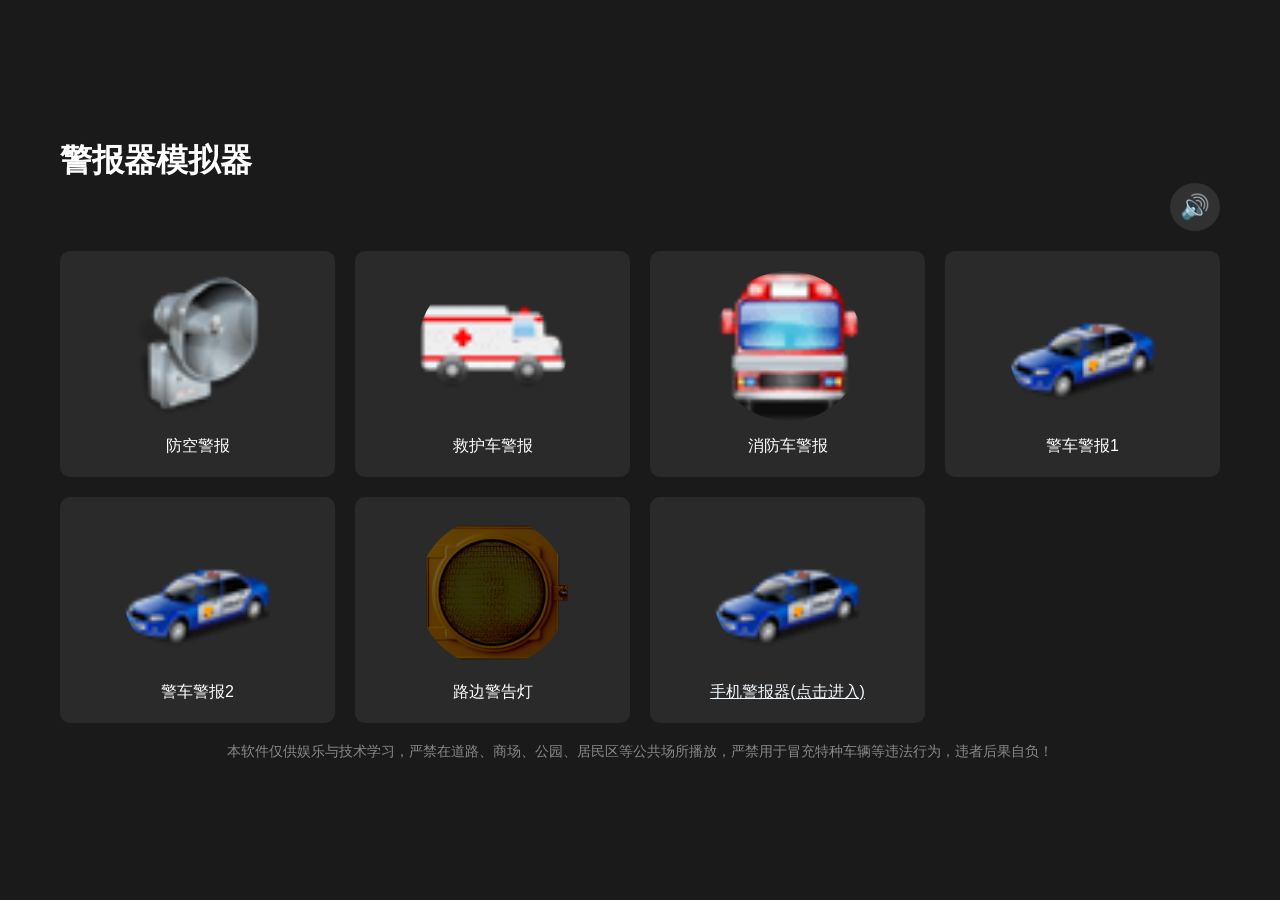
<file: index.html>
<!DOCTYPE html>
<html lang="zh-CN">

<head>
    <meta charset="UTF-8">
    <meta name="viewport" content="width=device-width, initial-scale=1.0">
    <title>警报器模拟器</title>
    <link rel="stylesheet" href="styles.css">
</head>

<body>
    <div class="container">
        <div class="header">
            <h1>警报器模拟器</h1>
        </div>
        <div class="controls">
            <button id="muteButton" class="mute-button">
                <span class="mute-icon">🔊</span>
            </button>
        </div>

        <div class="sirens-grid">
            <div class="siren-item" data-sound="alarm.mp3">
                <div class="light air-raid"></div>
                <p>防空警报</p>
            </div>

            <div class="siren-item" data-sound="ambulance.mp3">
                <div class="light ambulance"></div>
                <p>救护车警报</p>
            </div>

            <div class="siren-item" data-sound="fire.mp3">
                <div class="light fire-truck"></div>
                <p>消防车警报</p>
            </div>

            <div class="siren-item" data-sound="police1.mp3">
                <div class="light police1"></div>
                <p>警车警报1</p>
            </div>

            <div class="siren-item" data-sound="police2.mp3">
                <div class="light police2"></div>
                <p>警车警报2</p>
            </div>

            <div class="siren-item" data-sound="warning.mp3">
                <div class="light warning"></div>
                <p>路边警告灯</p>
            </div>

            <div class="siren-item" >
                <div class="light police1"></div>
                 <a href="jb.html" style="color: aliceblue;">手机警报器(点击进入)</a>
            </div>

        </div>
        <div>
           
        </div>

        <div class="footer">
            <p> 本软件仅供娱乐与技术学习，严禁在道路、商场、公园、居民区等公共场所播放，严禁用于冒充特种车辆等违法行为，违者后果自负！</p>

        </div>
    </div>
    </div>

    <script src="script.js"></script>
</body>

</html>
</file>
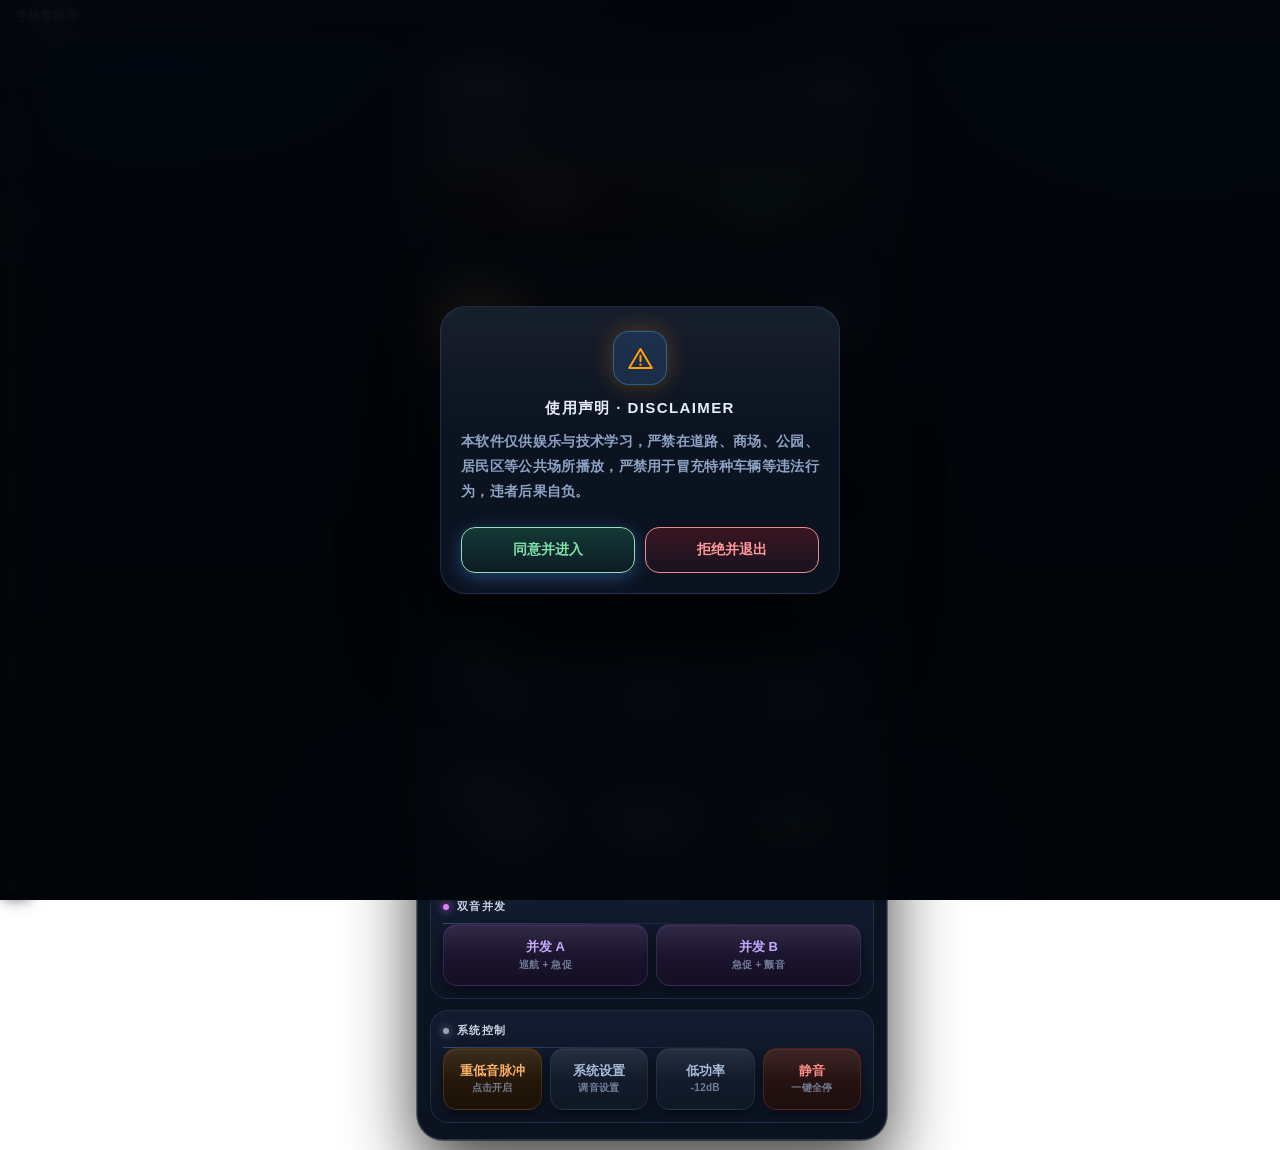
<file: jb.html>
<!DOCTYPE html>
<html lang="zh-CN">

<head>
  <meta charset="UTF-8">
  <meta name="viewport"
    content="width=device-width,initial-scale=1,maximum-scale=1,user-scalable=no,viewport-fit=cover">
  <title id="pageTitle">手机警报器</title>
  <style>
    * {
      box-sizing: border-box;
      -webkit-tap-highlight-color: transparent;
      user-select: none;
      -webkit-user-select: none
    }

    html {
      min-height: 100%
    }

    :root {
      --glow1: rgba(0, 110, 255, .30);
      --glow2: rgba(0, 200, 255, .16);
      --glow3: rgba(80, 120, 255, .14);
      --base1: #070c16;
      --base2: #04060c;
      --cardbg: #0b1220;
      --gloss: rgba(255, 255, 255, .055);
      --line: rgba(120, 170, 255, .16);
      --txt: #e6eefc;
      --dim: #8ea3c4;
      --accent: #4da3ff;
      --accentTxt: #04121f;
      --headtop: rgba(120, 170, 255, .055);
      --sectop: rgba(120, 170, 255, .07);
      --secbot: rgba(120, 170, 255, .018);
      --secline: rgba(120, 170, 255, .13);
      --btn1: #161f31;
      --btn2: #101725;
      --btnline: rgba(120, 170, 255, .14);
      --btntxt: #a8bcda;
      --btnsub: rgba(168, 188, 218, .62);
      --btngloss: rgba(255, 255, 255, .07);
      --ledoff: #1c2436;
      --ledready: #30d158;
      --ledactive: #4da3ff;
      --tkText: #0b0e14;
      --accentA: #69b1ff;
      --accentB: #438fe0;
      --sirenA: #438ae3;
      --sirenB: #184174;
      --sirenC: #92bbee;
      --sirenG: rgba(47, 125, 224, 0.5);
      --dualA: #956cf6;
      --dualB: #472f7f;
      --dualC: #c2aafa;
      --dualG: rgba(138, 92, 246, 0.5);
      --autoA: #27bfcd;
      --autoB: #085f68;
      --autoC: #82dae2;
      --autoG: rgba(16, 184, 200, 0.5);
      --lightA: #ffa842;
      --lightB: #845217;
      --lightC: #ffcd92;
      --lightG: rgba(255, 159, 46, 0.5);
      --manualA: #ffb939;
      --manualB: #845c12;
      --manualC: #ffd68d;
      --manualG: rgba(255, 178, 36, 0.5);
      --hornA: #ff564a;
      --hornB: #84231c;
      --hornC: #ff9d96;
      --hornG: rgba(255, 68, 54, 0.5);
      --micA: #42c888;
      --micB: #17643f;
      --micC: #92dfba;
      --micG: rgba(46, 194, 123, 0.5);
      --stopA: #e33636;
      --stopB: #741010;
      --stopC: #ee8b8b;
      --stopG: rgba(224, 32, 32, 0.5);
      --howlerA: #ff9535;
      --howlerB: #844710;
      --howlerC: #ffc28a;
      --howlerG: rgba(255, 138, 31, 0.5);
      --utilA: #49b078;
      --utilB: #1b5737;
      --utilC: #95d1b1;
      --utilG: rgba(53, 168, 106, 0.5);
      --tkA: #eff5ff;
      --tkB: #7b7e84;
      --tkC: #f6f9ff;
      --tkG: rgba(238, 244, 255, 0.5);
    }

    body {
      margin: 0;
      padding:
        calc(env(safe-area-inset-top, 0px) + 10px) 10px calc(env(safe-area-inset-bottom, 0px) + 10px) calc(env(safe-area-inset-left, 0px) + 34px);
      min-height: 100vh;
      min-height: 100dvh;
      display: flex;
      align-items: center;
      justify-content: center;
      font-family: -apple-system, BlinkMacSystemFont, "Segoe UI", "PingFang SC", "Hiragino Sans GB", "Microsoft YaHei", Roboto, sans-serif;
      color: var(--txt);
      background:
        radial-gradient(900px 620px at 12% -8%, var(--glow1), transparent 62%),
        radial-gradient(760px 520px at 92% 2%, var(--glow2), transparent 60%),
        radial-gradient(760px 640px at 50% 110%, var(--glow3), transparent 62%),
        linear-gradient(180deg, var(--base1) 0%, var(--base2) 100%);
      background-attachment: fixed;
    }

    /* ================= 主机外壳 ================= */
    .console {
      width: 100%;
      max-width: 470px;
      border-radius: 26px;
      border: 1px solid var(--line);
      background: linear-gradient(180deg, var(--gloss), rgba(255, 255, 255, 0) 45%), var(--cardbg);
      box-shadow: 0 30px 70px rgba(0, 0, 0, .75), 0 1px 0 rgba(255, 255, 255, .06) inset, 0 0 0 1px rgba(0, 0, 0, .45);
      overflow: hidden;
      backdrop-filter: blur(14px);
      -webkit-backdrop-filter: blur(14px);
    }

    /* ================= 警示灯条（屏幕左侧竖贯） ================= */
    .lightbar {
      flex: 1;
      display: flex;
      flex-direction: column;
      gap: 5px;
      padding: 0;
      background: none;
      border: none;
    }

    .light-led {
      flex: 1;
      width: 14px;
      border-radius: 8px;
      background: #151922;
      box-shadow: inset 0 1px 2px rgba(0, 0, 0, .9), inset 0 -1px 0 rgba(255, 255, 255, .03);
      transition: background .04s linear, box-shadow .04s linear;
    }

    .light-led.blue.on {
      background: linear-gradient(180deg, #5ab0ff, #0060df);
      box-shadow: 0 0 14px #0a84ff, 0 0 32px rgba(10, 132, 255, .85)
    }

    .light-led.amber.on {
      background: linear-gradient(180deg, #ffc65c, #ff9500);
      box-shadow: 0 0 14px #ff9f0a, 0 0 32px rgba(255, 159, 10, .85)
    }

    .light-led.white.on {
      background: linear-gradient(180deg, #ffffff, #dde6f4);
      box-shadow: 0 0 16px #ffffff, 0 0 36px rgba(255, 255, 255, .95)
    }

    .light-led.red.on {
      background: linear-gradient(180deg, #ff6a5e, #e01f1f);
      box-shadow: 0 0 14px #ff3b30, 0 0 32px rgba(255, 59, 48, .9)
    }

    /* ================= 头部 ================= */
    .head {
      display: flex;
      align-items: center;
      justify-content: space-between;
      gap: 12px;
      padding: 13px 16px 12px;
      background: linear-gradient(180deg, var(--headtop), rgba(255, 255, 255, 0));
      border-bottom: 1px solid var(--secline);
    }

    .brand {
      display: flex;
      align-items: center;
      gap: 9px;
      flex: 1;
      min-width: 0
    }

    .status-pill {
      display: flex;
      align-items: center;
      gap: 7px;
      flex: none;
      padding: 5px 11px;
      border-radius: 999px;
      background: var(--sectop);
      border: 1px solid var(--secline);
      font-size: 11px;
      font-weight: 800;
      letter-spacing: .5px;
      color: var(--dim);
      white-space: nowrap;
    }

    .led {
      width: 8px;
      height: 8px;
      border-radius: 50%;
      flex: none;
      background: #39414f;
      transition: background .15s, box-shadow .15s;
    }

    .led.ready {
      background: var(--ledready);
      box-shadow: 0 0 8px var(--ledready)
    }

    .led.active {
      background: var(--ledactive);
      box-shadow: 0 0 10px var(--ledactive)
    }

    .brand-name {
      font-weight: 800;
      font-size: 16px;
      letter-spacing: 1.6px;
      color: var(--txt);
      text-shadow: 0 1px 2px rgba(0, 0, 0, .6);
      white-space: nowrap;
      overflow: hidden;
      text-overflow: ellipsis;
    }

    /* 屏幕左侧灯带槽 */
    .rail {
      position: fixed;
      left: 0;
      top: 0;
      bottom: 0;
      width: 27px;
      z-index: 60;
      display: flex;
      align-items: stretch;
      padding: calc(env(safe-area-inset-top, 0px) + 7px) 0 calc(env(safe-area-inset-bottom, 0px) + 7px) 6px;
      background: linear-gradient(90deg, rgba(0, 0, 0, .6), rgba(0, 0, 0, .15));
      border-right: 1px solid var(--secline);
      box-shadow: 3px 0 14px rgba(0, 0, 0, .5);
      pointer-events: none;
    }

    /* ================= 分区 ================= */
    .content {
      padding: 12px 12px 16px
    }

    .sec {
      margin-bottom: 11px;
      padding: 12px;
      border-radius: 18px;
      background: linear-gradient(180deg, var(--sectop), var(--secbot));
      border: 1px solid var(--secline);
    }

    .sec:last-child {
      margin-bottom: 0
    }

    .sec-head {
      display: flex;
      align-items: center;
      gap: 8px;
      margin-bottom: 10px
    }

    .sec-dot {
      width: 6px;
      height: 6px;
      border-radius: 50%;
      flex: none;
      background: var(--accent);
      box-shadow: 0 0 9px var(--accent);
    }

    .section-tag {
      font-size: 11px;
      font-weight: 800;
      letter-spacing: 1.3px;
      color: var(--txt);
      opacity: .88;
      white-space: nowrap;
      overflow: hidden;
      text-overflow: ellipsis;
    }

    .grid-2 {
      display: grid;
      grid-template-columns: 1fr 1fr;
      gap: 8px
    }

    .grid-3 {
      display: grid;
      grid-template-columns: repeat(3, 1fr);
      gap: 8px
    }

    .grid-4 {
      display: grid;
      grid-template-columns: repeat(4, 1fr);
      gap: 8px
    }

    .grid-5 {
      display: grid;
      grid-template-columns: repeat(5, 1fr);
      gap: 6px
    }

    /* ================= 按钮 ================= */
    .btn {
      position: relative;
      border: none;
      outline: none;
      cursor: pointer;
      border-radius: 14px;
      display: flex;
      flex-direction: column;
      align-items: center;
      justify-content: center;
      font-weight: 800;
      text-align: center;
      line-height: 1.15;
      padding: 8px 6px;
      color: var(--btntxt);
      background: linear-gradient(180deg, var(--btn1), var(--btn2));
      border: 1px solid var(--btnline);
      box-shadow: 0 1px 0 rgba(255, 255, 255, .05) inset, 0 6px 14px rgba(0, 0, 0, .45);
      touch-action: none;
      transition: transform .06s ease, box-shadow .14s ease, background .14s ease, color .14s ease;
      overflow: hidden;
    }

    .btn::after {
      content: "";
      position: absolute;
      left: 0;
      right: 0;
      top: 0;
      height: 52%;
      background: linear-gradient(180deg, var(--btngloss), rgba(255, 255, 255, 0));
      pointer-events: none;
    }

    .btn:active,
    .btn.pressed {
      transform: scale(.965);
      filter: brightness(1.18)
    }

    .btn .sub {
      font-size: 10px;
      font-weight: 600;
      color: var(--btnsub);
      margin-top: 4px;
      letter-spacing: .2px;
      white-space: nowrap;
      overflow: hidden;
      text-overflow: ellipsis;
      max-width: 100%;
    }

    /* 气笛 / 广播 */
    .btn-horn {
      height: 78px;
      font-size: 16px;
      background: linear-gradient(180deg, #2c1a1e, #1a1014);
      color: #ff9d9d;
      border-color: rgba(255, 80, 80, .2);
    }

    .btn-horn.pressed {
      background: linear-gradient(180deg, var(--hornA), var(--hornB));
      color: #fff;
      border-color: var(--hornC);
      box-shadow: 0 6px 24px var(--hornG), 0 0 26px var(--hornG);
    }

    .btn-mic {
      height: 78px;
      font-size: 16px;
      background: linear-gradient(180deg, #132a24, #0d1a17);
      color: #6ee7a8;
      border-color: rgba(30, 215, 96, .2);
    }

    .btn-mic.pressed {
      background: linear-gradient(180deg, var(--micA), var(--micB));
      color: #03130a;
      border-color: var(--micC);
      box-shadow: 0 6px 24px var(--micG), 0 0 26px var(--micG);
    }

    /* 灯组 */
    .btn-lightmode {
      height: 56px;
      font-size: 11.5px;
      background: linear-gradient(180deg, #241c14, #150f0a);
      color: #ffab6b;
      border-color: rgba(255, 140, 60, .18);
    }

    .btn-lightmode.active {
      background: linear-gradient(180deg, var(--lightA), var(--lightB));
      color: #fff;
      border-color: var(--lightC);
      box-shadow: 0 6px 18px var(--lightG), 0 0 20px var(--lightG);
    }

    .btn-takedown {
      height: 56px;
      font-size: 11.5px;
      background: linear-gradient(180deg, #1c2436, #131a28);
      color: #dbe4f5;
      border-color: rgba(160, 190, 240, .18);
    }

    .btn-takedown.active {
      background: linear-gradient(180deg, var(--tkA), var(--tkB));
      color: var(--tkText);
      border-color: var(--tkC);
      box-shadow: 0 6px 20px var(--tkG), 0 0 22px var(--tkG);
    }

    /* 手动电笛 */
    .btn-manual {
      height: 68px;
      font-size: 14px;
      background: linear-gradient(180deg, #2a2415, #191510);
      color: #ffd166;
      border-color: rgba(255, 190, 60, .18);
    }

    .btn-manual.pressed {
      background: linear-gradient(180deg, var(--manualA), var(--manualB));
      color: #1a1204;
      border-color: var(--manualC);
      box-shadow: 0 6px 22px var(--manualG), 0 0 24px var(--manualG);
    }

    /* 单音警报 */
    .btn-siren {
      height: 62px;
      font-size: 13px;
      background: linear-gradient(180deg, var(--btn1), var(--btn2));
      color: var(--btntxt);
      border-color: var(--btnline);
    }

    .btn-siren.active {
      background: linear-gradient(180deg, var(--sirenA), var(--sirenB));
      color: #fff;
      border-color: var(--sirenC);
      box-shadow: 0 6px 20px var(--sirenG), 0 0 24px var(--sirenG);
    }

    /* 自动轮换 */
    .btn-auto {
      height: 62px;
      font-size: 13px;
      background: linear-gradient(180deg, #10262c, #0a1a1f);
      color: #5fd8e8;
      border-color: rgba(40, 200, 220, .18);
    }

    .btn-auto.active {
      background: linear-gradient(180deg, var(--autoA), var(--autoB));
      color: #fff;
      border-color: var(--autoC);
      box-shadow: 0 6px 20px var(--autoG), 0 0 24px var(--autoG);
    }

    /* 双音并发 */
    .btn-dual {
      height: 62px;
      font-size: 13px;
      background: linear-gradient(180deg, #221a38, #150f24);
      color: #c4a8ff;
      border-color: rgba(150, 110, 255, .2);
    }

    .btn-dual.active {
      background: linear-gradient(180deg, var(--dualA), var(--dualB));
      color: #fff;
      border-color: var(--dualC);
      box-shadow: 0 6px 20px var(--dualG), 0 0 24px var(--dualG);
    }

    /* 系统控制 */
    .btn-howler {
      height: 62px;
      font-size: 12.5px;
      background: linear-gradient(180deg, #2e1f0d, #1b1107);
      color: #ffb066;
      border-color: rgba(255, 140, 40, .2);
    }

    .btn-howler.armed {
      background: linear-gradient(180deg, var(--howlerB), rgba(0, 0, 0, .35));
      color: var(--howlerC);
      border-color: var(--howlerC);
      box-shadow: 0 0 16px var(--howlerG);
    }

    .btn-howler.active {
      background: linear-gradient(180deg, var(--howlerA), var(--howlerB));
      color: #fff;
      border-color: var(--howlerC);
      box-shadow: 0 6px 22px var(--howlerG), 0 0 26px var(--howlerG);
    }

    .btn-util {
      height: 62px;
      font-size: 12.5px;
      background: linear-gradient(180deg, var(--btn1), var(--btn2));
      color: var(--btntxt);
      border-color: var(--btnline);
    }

    .btn-util.active {
      background: linear-gradient(180deg, var(--utilA), var(--utilB));
      color: #eaffd6;
      border-color: var(--utilC);
      box-shadow: 0 6px 20px var(--utilG), 0 0 22px var(--utilG);
    }

    .btn-stop {
      height: 62px;
      font-size: 12.5px;
      background: linear-gradient(180deg, #301616, #1d0f0f);
      color: #ff8a80;
      border-color: rgba(255, 70, 60, .22);
    }

    .btn-stop:active {
      background: linear-gradient(180deg, var(--stopA), var(--stopB));
      color: #fff;
      border-color: var(--stopC);
      box-shadow: 0 6px 22px var(--stopG), 0 0 24px var(--stopG);
    }

    /* ================= 免责声明 ================= */
    .disclaimer-overlay {
      position: fixed;
      top: 0;
      left: 0;
      right: 0;
      bottom: 0;
      background: rgba(3, 5, 9, .88);
      backdrop-filter: blur(20px);
      -webkit-backdrop-filter: blur(20px);
      z-index: 9999999;
      display: flex;
      justify-content: center;
      align-items: center;
      padding: 20px;
    }

    .disclaimer-card {
      width: 100%;
      max-width: 400px;
      border-radius: 26px;
      padding: 24px 20px 20px;
      border: 1px solid var(--line);
      background: linear-gradient(180deg, var(--gloss), rgba(255, 255, 255, 0) 45%), var(--cardbg);
      box-shadow: 0 34px 90px rgba(0, 0, 0, .85);
    }

    .disc-icon {
      width: 54px;
      height: 54px;
      margin: 0 auto 14px;
      border-radius: 17px;
      display: flex;
      align-items: center;
      justify-content: center;
      background: rgba(77, 163, 255, .16);
      border: 1px solid rgba(77, 163, 255, .4);
      box-shadow: 0 0 26px rgba(77, 163, 255, .3);
    }

    .disc-title {
      text-align: center;
      font-size: 15px;
      font-weight: 800;
      letter-spacing: 1.4px;
      color: var(--txt);
      margin-bottom: 12px;
    }

    .disclaimer-body {
      font-size: 13.5px;
      color: var(--dim);
      line-height: 1.85;
      text-align: justify;
      font-weight: 600;
      margin-bottom: 22px;
      letter-spacing: .3px;
    }

    .disclaimer-actions {
      display: grid;
      grid-template-columns: 1fr 1fr;
      gap: 10px
    }

    .btn-disc-agree {
      padding: 13px 0;
      border-radius: 14px;
      font-size: 13.5px;
      font-weight: 800;
      cursor: pointer;
      border: 1px solid var(--micC);
      background: linear-gradient(180deg, rgba(46, 194, 123, .22), rgba(46, 194, 123, .06));
      color: #7ee2a8;
      transition: transform .06s, background .12s;
    }

    .btn-disc-agree:active {
      transform: scale(.97);
      background: linear-gradient(180deg, var(--micA), var(--micB));
      color: #03130a;
    }

    .btn-disc-refuse {
      padding: 13px 0;
      border-radius: 14px;
      font-size: 13.5px;
      font-weight: 800;
      cursor: pointer;
      border: 1px solid var(--stopC);
      background: linear-gradient(180deg, rgba(224, 32, 32, .22), rgba(224, 32, 32, .06));
      color: #ff9a9a;
      transition: transform .06s, background .12s;
    }

    .btn-disc-refuse:active {
      transform: scale(.97);
      background: linear-gradient(180deg, var(--stopA), var(--stopB));
      color: #fff;
    }

    /* ================= 模态弹窗 ================= */
    .modal-overlay {
      position: fixed;
      top: 0;
      left: 0;
      right: 0;
      bottom: 0;
      background: rgba(4, 6, 10, .72);
      backdrop-filter: blur(16px);
      -webkit-backdrop-filter: blur(16px);
      z-index: 9999;
      display: none;
      justify-content: center;
      align-items: center;
      padding: 18px;
    }

    .modal-overlay.open {
      display: flex
    }

    .modal-card {
      width: 100%;
      max-width: 400px;
      border-radius: 24px;
      padding: 20px 18px;
      border: 1px solid var(--line);
      background: linear-gradient(180deg, var(--gloss), rgba(255, 255, 255, 0) 45%), var(--cardbg);
      box-shadow: 0 30px 80px rgba(0, 0, 0, .8);
    }

    .modal-header {
      display: flex;
      justify-content: space-between;
      align-items: center;
      border-bottom: 1px solid var(--secline);
      padding-bottom: 12px;
      margin-bottom: 18px;
    }

    .modal-title {
      font-size: 15px;
      font-weight: 800;
      color: var(--accent);
      letter-spacing: .8px
    }

    .btn-close {
      width: 30px;
      height: 30px;
      border-radius: 50%;
      background: var(--sectop);
      border: 1px solid var(--secline);
      color: var(--dim);
      font-size: 13px;
      line-height: 1;
      cursor: pointer;
      display: flex;
      align-items: center;
      justify-content: center;
    }

    .btn-close:active {
      background: rgba(255, 255, 255, .18);
      color: var(--txt)
    }

    .seg {
      display: inline-flex;
      gap: 3px;
      padding: 3px;
      background: rgba(0, 0, 0, .35);
      border: 1px solid var(--secline);
      border-radius: 12px;
    }

    .seg button {
      padding: 5px 12px;
      font-size: 11px;
      font-weight: 800;
      letter-spacing: .4px;
      border: none;
      background: transparent;
      color: var(--dim);
      border-radius: 9px;
      cursor: pointer;
      transition: background .12s, color .12s;
    }

    .seg button.active {
      background: linear-gradient(180deg, var(--accentA), var(--accent));
      color: var(--accentTxt);
      box-shadow: 0 2px 8px var(--accent);
    }

    .slider-row {
      display: flex;
      justify-content: space-between;
      align-items: center;
      gap: 10px;
      margin-bottom: 16px;
      font-size: 12.5px;
      color: var(--txt);
      font-weight: 700;
    }

    .slider-row:last-child {
      margin-bottom: 0
    }

    .slider-row>span:first-child {
      flex: 1;
      min-width: 0;
      opacity: .9
    }

    .slider-row input[type=range] {
      -webkit-appearance: none;
      appearance: none;
      width: 118px;
      height: 5px;
      border-radius: 3px;
      flex: none;
      background: linear-gradient(90deg, var(--accentA), var(--accent));
      outline: none;
      cursor: pointer;
    }

    .slider-row input[type=range]::-webkit-slider-thumb {
      -webkit-appearance: none;
      width: 20px;
      height: 20px;
      border-radius: 50%;
      background: #fff;
      border: 1px solid rgba(0, 0, 0, .12);
      box-shadow: 0 2px 8px rgba(0, 0, 0, .6);
      cursor: pointer;
    }

    .slider-row input[type=range]::-moz-range-thumb {
      width: 20px;
      height: 20px;
      border-radius: 50%;
      border: 1px solid rgba(0, 0, 0, .12);
      background: #fff;
      box-shadow: 0 2px 8px rgba(0, 0, 0, .6);
      cursor: pointer;
    }

    .slider-val {
      width: 52px;
      text-align: right;
      flex: none;
      color: var(--accent);
      font-family: ui-monospace, SFMono-Regular, Menlo, monospace;
      font-size: 12.5px;
    }

    .btn-reset-defaults {
      width: 100%;
      margin-top: 18px;
      padding: 12px 0;
      border-radius: 13px;
      cursor: pointer;
      border: 1px solid var(--stopC);
      background: linear-gradient(180deg, rgba(224, 32, 32, .2), rgba(224, 32, 32, .06));
      color: #ff8f8f;
      font-size: 12px;
      font-weight: 800;
      letter-spacing: .4px;
      transition: transform .06s, background .12s;
    }

    .btn-reset-defaults:active {
      transform: scale(.98);
      background: linear-gradient(180deg, var(--stopA), var(--stopB));
      color: #fff;
      border-color: var(--stopC);
    }

    /* ================= Toast ================= */
    .toast {
      position: fixed;
      left: 50%;
      bottom: 34px;
      transform: translateX(-50%) translateY(10px);
      padding: 11px 18px;
      border-radius: 14px;
      background: linear-gradient(180deg, var(--gloss), rgba(255, 255, 255, 0) 45%), var(--cardbg);
      border: 1px solid var(--line);
      backdrop-filter: blur(12px);
      -webkit-backdrop-filter: blur(12px);
      color: var(--txt);
      font-size: 12px;
      font-weight: 700;
      text-align: center;
      box-shadow: 0 14px 34px rgba(0, 0, 0, .7);
      z-index: 99999999;
      pointer-events: none;
      opacity: 0;
      transition: opacity .22s, transform .22s;
    }

    .toast.show {
      opacity: 1;
      transform: translateX(-50%) translateY(0)
    }

    /* ====== 美化增强(追加,不动原规则) ====== */
    /* 顶部站点返回条 */
    .site-nav {
      position: fixed;
      top: 0;
      left: 0;
      right: 0;
      z-index: 80;
      display: flex;
      align-items: center;
      gap: 10px;
      padding: 8px 16px;
      background: linear-gradient(180deg, rgba(10, 16, 28, .9), rgba(10, 16, 28, .72));
      border-bottom: 1px solid rgba(120, 170, 255, .14);
      -webkit-backdrop-filter: blur(14px);
      backdrop-filter: blur(14px)
    }

    .site-nav .slogo {
      width: 28px;
      height: 28px;
      border-radius: 9px;
      flex: none;
      object-fit: cover;
      background: #0a1428;
      box-shadow: 0 0 10px rgba(77, 163, 255, .35)
    }

    .site-nav .scri {
      font-size: 12px;
      font-weight: 700;
      color: #cfe2ff;
      letter-spacing: .4px;
      white-space: nowrap
    }

    .site-nav .scrum {
      font-size: 11px;
      color: #7f92b8;
      white-space: nowrap;
      overflow: hidden;
      text-overflow: ellipsis
    }

    .site-nav .back {
      margin-left: auto;
      flex: none;
      text-decoration: none;
      font-size: 12px;
      font-weight: 700;
      color: #0a1428;
      background: linear-gradient(135deg, #4da3ff, #6db8ff);
      padding: 7px 16px;
      border-radius: 999px;
      box-shadow: 0 2px 12px rgba(77, 163, 255, .4);
      transition: .15s
    }

    .site-nav .back:hover {
      filter: brightness(1.08);
      transform: translateY(-1px)
    }

    /* console 下移让开顶部条 */
    body {
      padding-top: calc(env(safe-area-inset-top, 0px) + 60px)
    }

    /* 分区标题增强:左边图标胶囊 + 底部细分隔线 */
    .sec-head {
      position: relative
    }

    .sec-head::after {
      content: "";
      position: absolute;
      left: 0;
      right: 0;
      bottom: -10px;
      height: 1px;
      background: linear-gradient(90deg, rgba(120, 170, 255, .35), rgba(120, 170, 255, .03) 70%, transparent)
    }

    .sec-dot {
      width: 6px;
      height: 6px;
      border-radius: 50%;
      box-shadow: 0 0 8px currentColor
    }

    /* 各分区不同色点 */
    .sec:nth-child(1) .sec-dot {
      background: #ffd166;
      color: #ffd166
    }

    .sec:nth-child(2) .sec-dot {
      background: #4da3ff;
      color: #4da3ff
    }

    .sec:nth-child(3) .sec-dot {
      background: #ff9f43;
      color: #ff9f43
    }

    .sec:nth-child(4) .sec-dot {
      background: #20c997;
      color: #20c997
    }

    .sec:nth-child(5) .sec-dot {
      background: #ff6b6b;
      color: #ff6b6b
    }

    .sec:nth-child(6) .sec-dot {
      background: #c084fc;
      color: #c084fc
    }

    .sec:nth-child(7) .sec-dot {
      background: #e879f9;
      color: #e879f9
    }

    .sec:nth-child(8) .sec-dot {
      background: #94a3b8;
      color: #94a3b8
    }

    /* 按钮 hover 上浮 */
    .btn {
      transition: transform .14s, box-shadow .2s, background .2s, border-color .2s, opacity .2s
    }

    .btn:hover {
      transform: translateY(-2px)
    }

    /* 状态徽章发光 */
    .status-pill {
      box-shadow: 0 0 12px rgba(77, 163, 255, .12)
    }

    /* 免责卡片精修 */
    .disc-icon {
      box-shadow: 0 0 22px rgba(255, 159, 10, .28);
      border-radius: 16px
    }

    .btn-disc-agree {
      box-shadow: 0 4px 18px rgba(77, 163, 255, .35)
    }
  </style>
  </style>
</head>

<body>
  <div class="site-nav">
    <span class="scri">手机警报器</span>

  </div>


  <div class="disclaimer-overlay" id="disclaimerModal">
    <div class="disclaimer-card">
      <div class="disc-icon">
        <svg width="27" height="27" viewBox="0 0 24 24" fill="none" xmlns="http://www.w3.org/2000/svg">
          <path d="M12 3.6 1.9 20.4h20.2L12 3.6Z" stroke="#ff9f0a" stroke-width="1.8" stroke-linejoin="round" />
          <path d="M12 9.6v4.9" stroke="#ff9f0a" stroke-width="1.8" stroke-linecap="round" />
          <circle cx="12" cy="17.5" r="1.05" fill="#ff9f0a" />
        </svg>
      </div>
      <div class="disc-title">使用声明 · DISCLAIMER</div>
      <div class="disclaimer-body" id="tDiscBody">
        本软件仅供娱乐与技术学习，严禁在道路、商场、公园、居民区等公共场所播放，严禁用于冒充特种车辆等违法行为，违者后果自负。
      </div>
      <div class="disclaimer-actions">
        <button class="btn-disc-agree" id="btnDiscAgree">同意并进入</button>
        <button class="btn-disc-refuse" id="btnDiscRefuse">拒绝并退出</button>
      </div>
    </div>
  </div>

  <div class="rail">
    <div class="lightbar" id="lightBar">
      <div class="light-led blue" id="led0"></div>
      <div class="light-led blue" id="led1"></div>
      <div class="light-led blue" id="led2"></div>
      <div class="light-led amber" id="led3"></div>
      <div class="light-led white" id="led4"></div>
      <div class="light-led white" id="led5"></div>
      <div class="light-led amber" id="led6"></div>
      <div class="light-led red" id="led7"></div>
      <div class="light-led red" id="led8"></div>
      <div class="light-led red" id="led9"></div>
    </div>
  </div>

  <div class="console">
    <div class="head">
      <div class="brand">
        <span class="brand-name" id="tBrandName">手机警报器</span>
      </div>
      <div class="status-pill"><span class="led ready" id="sysLed"></span><span id="txtStatus">系统就绪</span></div>
    </div>

    <div class="content">
      <div class="sec">
        <div class="sec-head"><span class="sec-dot"></span><span class="section-tag" id="tSec1">号角与广播</span></div>
        <div class="grid-2">
          <button class="btn btn-horn" id="btnHorn"><span id="tBtnHorn">气笛号角</span><span class="sub"
              id="tSubHorn">点按触发</span></button>
          <button class="btn btn-mic" id="btnMic"><span id="tBtnMic">车外广播</span><span class="sub"
              id="micSubTxt">按住录音</span></button>
        </div>
      </div>

      <div class="sec">
        <div class="sec-head"><span class="sec-dot"></span><span class="section-tag" id="tSec2">战术警灯</span></div>
        <div class="grid-5">
          <button class="btn btn-lightmode active" id="btnLgtAuto"><span id="tBtnAutoLgt">自动联动</span><span class="sub"
              id="tSubAutoLgt">随动</span></button>
          <button class="btn btn-lightmode" id="btnLgtM1"><span id="tBtnM1">模式 1</span><span class="sub"
              id="tSubM1">示宽</span></button>
          <button class="btn btn-lightmode" id="btnLgtM2"><span id="tBtnM2">模式 2</span><span class="sub"
              id="tSubM2">双爆</span></button>
          <button class="btn btn-lightmode" id="btnLgtM3"><span id="tBtnM3">模式 3</span><span class="sub"
              id="tSubM3">大循环</span></button>
          <button class="btn btn-takedown" id="btnStopLight"><span id="tBtnStopLgt">拦停检车</span><span class="sub"
              id="tSubStopLgt">前射灯</span></button>
        </div>
      </div>

      <div class="sec">
        <div class="sec-head"><span class="sec-dot"></span><span class="section-tag" id="tSec3">手动电笛</span></div>
        <div class="grid-2">
          <button class="btn btn-manual" id="btnManualHigh"><span id="tBtnManHigh">高音电笛</span><span class="sub"
              id="tSubManHigh">长按爬升 / 松开滑落</span></button>
          <button class="btn btn-manual" id="btnManualLow"><span id="tBtnManLow">低音电笛</span><span class="sub"
              id="tSubManLow">长按爬升 / 飞轮拖尾</span></button>
        </div>
      </div>

      <div class="sec">
        <div class="sec-head"><span class="sec-dot"></span><span class="section-tag" id="tSec4">巡航警报</span></div>
        <div class="grid-3">
          <button class="btn btn-siren" data-siren="wail"><span id="tBtnWail">巡航 Wail</span><span class="sub"
              id="tSubWail">标准</span></button>
          <button class="btn btn-siren" data-siren="wail_slow"><span id="tBtnWailSlow">慢速 Wail</span><span class="sub"
              id="tSubWailSlow">慢速</span></button>
          <button class="btn btn-siren" data-siren="wail_fast"><span id="tBtnWailFast">快速 Wail</span><span class="sub"
              id="tSubWailFast">快速</span></button>
        </div>
      </div>

      <div class="sec">
        <div class="sec-head"><span class="sec-dot"></span><span class="section-tag" id="tSec5">急促警报</span></div>
        <div class="grid-3">
          <button class="btn btn-siren" data-siren="yelp"><span id="tBtnYelp">急促 Yelp</span><span class="sub"
              id="tSubYelp">急促</span></button>
          <button class="btn btn-siren" data-siren="priority"><span id="tBtnPriority">追击变频</span><span class="sub"
              id="tSubPriority">追击</span></button>
          <button class="btn btn-siren" data-siren="phaser"><span id="tBtnPhaser">极速穿透</span><span class="sub"
              id="tSubPhaser">极速</span></button>
        </div>
      </div>

      <div class="sec">
        <div class="sec-head"><span class="sec-dot"></span><span class="section-tag" id="tSec6">特种与轮换</span></div>
        <div class="grid-3">
          <button class="btn btn-siren" data-siren="warble"><span id="tBtnWarble">战术颤音</span><span class="sub"
              id="tSubWarble">高频颤音</span></button>
          <button class="btn btn-siren" data-siren="hilo"><span id="tBtnHilo">救护 Hi-Lo</span><span class="sub"
              id="tSubHilo">救护双音</span></button>
          <button class="btn btn-auto" id="btnAutoCycle"><span id="tBtnAuto">自动</span><span class="sub"
              id="autoSubText">随机轮换</span></button>
        </div>
      </div>

      <div class="sec">
        <div class="sec-head"><span class="sec-dot"></span><span class="section-tag" id="tSec7">双音并发</span></div>
        <div class="grid-2">
          <button class="btn btn-dual" data-dual="wail,yelp"><span id="tBtnDualA">并发 A</span><span class="sub"
              id="tSubDualA">巡航 + 急促</span></button>
          <button class="btn btn-dual" data-dual="yelp,warble"><span id="tBtnDualB">并发 B</span><span class="sub"
              id="tSubDualB">急促 + 颤音</span></button>
        </div>
      </div>

      <div class="sec">
        <div class="sec-head"><span class="sec-dot"></span><span class="section-tag" id="tSec8">系统控制</span></div>
        <div class="grid-4">
          <button class="btn btn-howler" id="btnHowler"><span id="tBtnSubPulse">重低音脉冲</span><span class="sub"
              id="rumblerSubText">点击开启</span></button>
          <button class="btn btn-util" id="btnSettings"><span id="tBtnSet">系统设置</span><span class="sub"
              id="tSubSet">调音设置</span></button>
          <button class="btn btn-util" id="btnLowPower"><span id="tBtnLowPwr">低功率</span><span
              class="sub">-12dB</span></button>
          <button class="btn btn-stop" id="btnStop"><span id="tBtnSilent">静音</span><span class="sub"
              id="tSubSilent">一键全停</span></button>
        </div>
      </div>
    </div>
  </div>


  <div class="modal-overlay" id="modalOverlay">
    <div class="modal-card">
      <div class="modal-header">
        <span class="modal-title" id="tSetTitle">系统设置与全局均衡</span>
        <div style="display:flex;align-items:center;gap:10px">
          <div class="seg">
            <button id="btnLangZh">中文</button>
            <button id="btnLangEn">EN</button>
          </div>
          <button class="btn-close" id="btnCloseModal">&#10005;</button>
        </div>
      </div>
      <div class="slider-row">
        <span id="tSetReverb">全局混响 (0 - 100%)</span>
        <input type="range" id="rngReverb" min="0" max="1.0" step="0.01" value="0.20">
        <span class="slider-val" id="valReverb">20%</span>
      </div>
      <div class="slider-row">
        <span id="tSetLow">全局低音 (180Hz)</span>
        <input type="range" id="rngLow" min="-18" max="18" step="1" value="4">
        <span class="slider-val" id="valLow">+4dB</span>
      </div>
      <div class="slider-row">
        <span id="tSetMid">全局中音 (1000Hz)</span>
        <input type="range" id="rngMid" min="-18" max="18" step="1" value="2">
        <span class="slider-val" id="valMid">+2dB</span>
      </div>
      <div class="slider-row">
        <span id="tSetHigh">全局高音 (4000Hz)</span>
        <input type="range" id="rngHigh" min="-18" max="18" step="1" value="0">
        <span class="slider-val" id="valHigh">0dB</span>
      </div>
      <div class="slider-row">
        <span id="tSetPAMode">广播模式</span>
        <div class="seg">
          <button id="btnPALive">实时</button>
          <button id="btnPARecord">回放</button>
        </div>
      </div>
      <button class="btn-reset-defaults" id="btnResetDefaults">恢复默认设置</button>
    </div>
  </div>

  <div class="toast" id="toastBox"></div>

  <script>
    (function () {
      "use strict";

      var DEFAULT_CONFIG = {
        lang: "zh",
        reverb: 0.20,
        low: 4,
        mid: 2,
        high: 0,
        paMode: "record"
      };

      var config = Object.assign({}, DEFAULT_CONFIG);
      try {
        var saved = localStorage.getItem("police_siren_config_v1");
        if (saved) {
          var parsed = JSON.parse(saved);
          Object.assign(config, parsed);
        }
      } catch (e) { }

      function saveConfig() {
        try {
          localStorage.setItem("police_siren_config_v1", JSON.stringify(config));
        } catch (e) { }
      }

      var currentLang = config.lang;
      var paMode = config.paMode;

      var i18n = {
        zh: {
          brandName: "手机警报器",
          pageTitle: "手机警报器",
          statusReady: "系统就绪",
          sec1: "号角与广播",
          btnHorn: "气笛号角",
          subHorn: "点按触发",
          btnMic: "车外广播",
          subMicLive: "按住说话",
          subMicRec: "按住录音",
          subMicActive: "广播中...",
          sec2: "战术警灯",
          btnAutoLgt: "自动联动",
          subAutoLgt: "随动",
          btnM1: "模式 1",
          subM1: "示宽",
          btnM2: "模式 2",
          subM2: "双爆",
          btnM3: "模式 3",
          subM3: "大循环",
          btnStopLgt: "拦停检车",
          subStopLgt: "前射灯",
          setTitle: "系统设置与全局均衡",
          setReverb: "全局混响 (0 - 100%)",
          setLow: "全局低音 (180Hz)",
          setMid: "全局中音 (1000Hz)",
          setHigh: "全局高音 (4000Hz)",
          sec3: "手动电笛",
          btnManHigh: "高音电笛",
          subManHigh: "长按爬升 / 松开滑落",
          btnManLow: "低音电笛",
          subManLow: "长按爬升 / 飞轮拖尾",
          sec4: "巡航警报",
          btnWail: "巡航 Wail",
          subWail: "标准",
          btnWailSlow: "慢速 Wail",
          subWailSlow: "慢速",
          btnWailFast: "快速 Wail",
          subWailFast: "快速",
          sec5: "急促警报",
          btnYelp: "急促 Yelp",
          subYelp: "急促",
          btnPriority: "追击变频",
          subPriority: "追击",
          btnPhaser: "极速穿透",
          subPhaser: "极速",
          sec6: "特种与轮换",
          btnWarble: "战术颤音",
          subWarble: "高频颤音",
          btnHilo: "救护 Hi-Lo",
          subHilo: "救护双音",
          btnAuto: "自动",
          subAuto: "随机轮换",
          sec7: "双音并发",
          btnDualA: "并发 A",
          subDualA: "巡航 + 急促",
          btnDualB: "并发 B",
          subDualB: "急促 + 颤音",
          sec8: "系统控制",
          btnSubPulse: "重低音脉冲",
          subPulseArmed: "已就绪",
          subPulseIdle: "点击开启",
          subPulseActive: "纯正低音输出",
          btnSet: "系统设置",
          subSet: "调音设置",
          btnLowPwr: "低功率",
          btnSilent: "静音",
          subSilent: "一键全停",
          setPAMode: "广播模式",
          paLive: "实时",
          paRecord: "回放",
          micRecording: "录音中...",
          btnResetDefaults: "恢复默认设置",
          discBody: "本软件仅供娱乐与技术学习，严禁在道路、商场、公园、居民区等公共场所播放，严禁用于冒充特种车辆等违法行为，违者后果自负。",
          btnRefuse: "拒绝并退出",
          btnAgree: "同意并进入"
        },
        en: {
          brandName: "Mobile Siren",
          pageTitle: "Mobile Siren",
          statusReady: "SYSTEM READY",
          sec1: "HORN & PA",
          btnHorn: "AIR HORN",
          subHorn: "Tap to Pulse",
          btnMic: "PA MIC",
          subMicLive: "Hold to Talk",
          subMicRec: "Hold to Rec",
          subMicActive: "Broadcasting...",
          sec2: "LIGHTS",
          btnAutoLgt: "AUTO",
          subAutoLgt: "Adaptive",
          btnM1: "MODE 1",
          subM1: "Cruise",
          btnM2: "MODE 2",
          subM2: "Flash",
          btnM3: "MODE 3",
          subM3: "Pursuit",
          btnStopLgt: "TAKEDOWN",
          subStopLgt: "Scene Light",
          setTitle: "MASTER SETTINGS & EQ",
          setReverb: "Reverb (0 - 100%)",
          setLow: "Low Punch (180Hz)",
          setMid: "Mid Peak (1000Hz)",
          setHigh: "High Shelf (4000Hz)",
          sec3: "MANUAL",
          btnManHigh: "HIGH SIREN",
          subManHigh: "Rise / Coast",
          btnManLow: "LOW SIREN",
          subManLow: "Inertia Coast",
          sec4: "CRUISE PATTERNS",
          btnWail: "WAIL STD",
          subWail: "Standard",
          btnWailSlow: "WAIL SLOW",
          subWailSlow: "Slow",
          btnWailFast: "WAIL FAST",
          subWailFast: "Fast",
          sec5: "RAPID PATTERNS",
          btnYelp: "YELP STD",
          subYelp: "Rapid",
          btnPriority: "PRIORITY",
          subPriority: "Pursuit",
          btnPhaser: "PHASER",
          subPhaser: "Piercing",
          sec6: "SPECIALTY",
          btnWarble: "WARBLE",
          subWarble: "Sweeper",
          btnHilo: "HI-LO",
          subHilo: "Medical",
          btnAuto: "AUTO",
          subAuto: "Auto Cycle",
          sec7: "DUAL OUTPUT",
          btnDualA: "DUAL A",
          subDualA: "Wail + Yelp",
          btnDualB: "DUAL B",
          subDualB: "Yelp + Warble",
          sec8: "CONTROL",
          btnSubPulse: "SUB-PULSE",
          subPulseArmed: "Armed",
          subPulseIdle: "Tap to Arm",
          subPulseActive: "Sub Active",
          btnSet: "SETTINGS",
          subSet: "Audio EQ",
          btnLowPwr: "LOW PWR",
          btnSilent: "SILENT",
          subSilent: "All Mute",
          setPAMode: "PA Mode",
          paLive: "Live",
          paRecord: "Rec/Play",
          micRecording: "Recording...",
          btnResetDefaults: "Reset Defaults",
          discBody: "This software is for entertainment and technical learning only. It is strictly prohibited to play in public places such as roads, malls, parks, and residential areas. Strictly prohibited from being used to impersonate emergency vehicles. Violators shall bear all consequences.",
          btnRefuse: "Decline & Exit",
          btnAgree: "Agree & Enter"
        }
      };

      function applyLanguage(lang) {
        currentLang = lang;
        config.lang = lang;
        saveConfig();

        var d = i18n[lang];
        document.getElementById("pageTitle").innerText = d.pageTitle;
        document.getElementById("tBrandName").innerText = d.brandName;
        document.getElementById("txtStatus").innerText = d.statusReady;
        document.getElementById("tSec1").innerText = d.sec1;
        document.getElementById("tBtnHorn").innerText = d.btnHorn;
        document.getElementById("tSubHorn").innerText = d.subHorn;
        document.getElementById("tBtnMic").innerText = d.btnMic;
        if (!isMicActive) {
          document.getElementById("micSubTxt").innerText = (paMode === "live") ? d.subMicLive : d.subMicRec;
        }
        document.getElementById("tSec2").innerText = d.sec2;
        document.getElementById("tBtnAutoLgt").innerText = d.btnAutoLgt;
        document.getElementById("tSubAutoLgt").innerText = d.subAutoLgt;
        document.getElementById("tBtnM1").innerText = d.btnM1;
        document.getElementById("tSubM1").innerText = d.subM1;
        document.getElementById("tBtnM2").innerText = d.btnM2;
        document.getElementById("tSubM2").innerText = d.subM2;
        document.getElementById("tBtnM3").innerText = d.btnM3;
        document.getElementById("tSubM3").innerText = d.subM3;
        document.getElementById("tBtnStopLgt").innerText = d.btnStopLgt;
        document.getElementById("tSubStopLgt").innerText = d.subStopLgt;
        document.getElementById("tSetTitle").innerText = d.setTitle;
        document.getElementById("tSetReverb").innerText = d.setReverb;
        document.getElementById("tSetLow").innerText = d.setLow;
        document.getElementById("tSetMid").innerText = d.setMid;
        document.getElementById("tSetHigh").innerText = d.setHigh;
        document.getElementById("tSec3").innerText = d.sec3;
        document.getElementById("tBtnManHigh").innerText = d.btnManHigh;
        document.getElementById("tSubManHigh").innerText = d.subManHigh;
        document.getElementById("tBtnManLow").innerText = d.btnManLow;
        document.getElementById("tSubManLow").innerText = d.subManLow;
        document.getElementById("tSec4").innerText = d.sec4;
        document.getElementById("tBtnWail").innerText = d.btnWail;
        document.getElementById("tSubWail").innerText = d.subWail;
        document.getElementById("tBtnWailSlow").innerText = d.btnWailSlow;
        document.getElementById("tSubWailSlow").innerText = d.subWailSlow;
        document.getElementById("tBtnWailFast").innerText = d.btnWailFast;
        document.getElementById("tSubWailFast").innerText = d.subWailFast;
        document.getElementById("tSec5").innerText = d.sec5;
        document.getElementById("tBtnYelp").innerText = d.btnYelp;
        document.getElementById("tSubYelp").innerText = d.subYelp;
        document.getElementById("tBtnPriority").innerText = d.btnPriority;
        document.getElementById("tSubPriority").innerText = d.subPriority;
        document.getElementById("tBtnPhaser").innerText = d.btnPhaser;
        document.getElementById("tSubPhaser").innerText = d.subPhaser;
        document.getElementById("tSec6").innerText = d.sec6;
        document.getElementById("tBtnWarble").innerText = d.btnWarble;
        document.getElementById("tSubWarble").innerText = d.subWarble;
        document.getElementById("tBtnHilo").innerText = d.btnHilo;
        document.getElementById("tSubHilo").innerText = d.subHilo;
        document.getElementById("tBtnAuto").innerText = d.btnAuto;
        if (!isAutoCycle) document.getElementById("autoSubText").innerText = d.subAuto;
        document.getElementById("tSec7").innerText = d.sec7;
        document.getElementById("tBtnDualA").innerText = d.btnDualA;
        document.getElementById("tSubDualA").innerText = d.subDualA;
        document.getElementById("tBtnDualB").innerText = d.btnDualB;
        document.getElementById("tSubDualB").innerText = d.subDualB;
        document.getElementById("tSec8").innerText = d.sec8;
        document.getElementById("tBtnSubPulse").innerText = d.btnSubPulse;
        document.getElementById("tBtnSet").innerText = d.btnSet;
        document.getElementById("tSubSet").innerText = d.subSet;
        document.getElementById("tBtnLowPwr").innerText = d.btnLowPwr;
        document.getElementById("tBtnSilent").innerText = d.btnSilent;
        document.getElementById("tSubSilent").innerText = d.subSilent;

        document.getElementById("tSetPAMode").innerText = d.setPAMode;
        document.getElementById("btnPALive").innerText = d.paLive;
        document.getElementById("btnPARecord").innerText = d.paRecord;
        document.getElementById("btnResetDefaults").innerText = d.btnResetDefaults;


        document.getElementById("tDiscBody").innerText = d.discBody;
        document.getElementById("btnDiscRefuse").innerText = d.btnRefuse;
        document.getElementById("btnDiscAgree").innerText = d.btnAgree;

        document.getElementById("btnLangZh").classList.toggle("active", lang === "zh");
        document.getElementById("btnLangEn").classList.toggle("active", lang === "en");
        updateUI();
      }

      var ctx = null;
      var masterPreEQ, masterLimiter, masterOutput;
      var sirenBus1, sirenBus2, momentBus, manualBusHigh, manualBusLow, rumblerBus, rumblerMasterGate, micBus;
      var pannerL = null, pannerR = null;
      var eqLow, eqMid, eqHigh, convolverNode, reverbHighPass, dryGain, wetGain;

      var micStream = null;
      var micSourceNode = null;
      var isMicActive = false;
      var paRecorder = null;
      var paRecordChunks = [];

      var activeVoices = [];
      var currentMode = null;
      var hornVoiceNodes = [];
      var isHowlerArmed = false;
      var rumblerVoices = [];
      var hornRumblerVoice = null;
      var isLowPower = false;
      var isAutoCycle = false;
      var autoTimer = null;
      var lastAutoMode = "";

      var activeLightMode = "auto";
      var isStopLightActive = false;

      var activeToneStateList = [];
      var sirenWave = null;

      var HORN_SAMPLE_B64 = "df57E7srj0RvWZ9nDHBldMF11XSncT1sUGVlXRFU5UibPF8wMSR5F+AKF/9e82bnZNvGzyLGwr5/uEezUK82rX+tL6+lsYq0xrfgu4W/tcF9w73EN8UlxbzEQsboyv7QsNci32vnUPDt+PsA1geZDFUQ3BMTF+saWh81I6omjCpML900CTrZPWVAN0HzP7k87zb2Lk0mjx28FfMPBwyuCUYIHAfnBsIHGQjwBssEYwKe/+D8HPv9+Un5Zvna+cL66/ui+5L5bvbk8jHwnu0K6g3nEeX04vrgPN+53aLceNsE22HcId/b4u3mtOpe7t/xtPV2+q7/JgXTCvsQsRdnHZghuyQ8JkomyySiIWcevBpQFQIPmQjAAk39IPfW8NXq5ORH32XZOdWv1WjZOt9l5x3xZ/wVCDESAht1Iq8o5C6MNP840jvQOy45ojRtLmYnaB+1FSQL3AC49lbsQuI32cvR88w1yxrMCc+Z02/ZJuCC51DvvfYa/[base64]/DaN90l4rro4e/g9wABVAszFlcgYSoGNZY/RkrSVNVd7GS2aeFruWteaWVlnF/gVldLuz3ZLnIfaQ8T/7Puhd7izwDDtrcar1ipaabFpoapxa1htIa+f8so2SvmxvGl+xgEGgu9EPEUOxekFwQW4BKLD18L9ARK/DLyMOgR30fWEs2sw367C7UfsPas/6qEqg2t37IOvEbITtba5Vn20AY6F/Ym7TRvQANJA08kU4VVxlX4U2BRrk7dStpEwTz7M4ArtiJCGmkU1hHcEf8ThhcsHOkhsSc+LWsz2DmVP7pDNUVgRPdBSz2YNQgr/h0aDlj71uez1d3FL7n3r1eqAajEp9+omKngp4ikLKHSnqOeIKBqovKlVKvJsxHAvc7K3cbr3veeAR8IsQpkCXEF1QGaALQBDQXeCUMPtxUzHWYldy7KNps80D/FQCBACz2mNRsrBiCDFZQLVAHS9gTt7uO622bU/83VyXDHosXXxXPJ5dBU3Ljq/Ps5Eb0pikKDVxZm6W6Pc/p09nOycApr0GOvW/FRQka5OYQtliEbFa0IX/1d8iDn/dsc0cXHkMB6ulC1d7GWr8Wv/bD0smu1WLhVvOq/FMLswzbFosVYxcHEWMblysHQftf33jTnO/D0+BMB+gfBDI4QFRRVF1sbzx+HI+omripSLwY1YTo7PsxAxkHBQL89GjglMEcnRR5WFlsQGAyFCd0HfwYzBt8GIAfwBZQDBgFO/rL7A/oK+ar41fhQ+YT6wfuY+7X5cfYQ83Hwle0g6iDnw+Sf4rzgHN/L3brcltsd22/cad9945/nOOsP7+Dyi/Ys+14AewV1/g==";
      var _hornSampleBuffer = null;

      function decodeHornSample() {
        if (_hornSampleBuffer) return _hornSampleBuffer;
        var bin = atob(HORN_SAMPLE_B64);
        var bytes = new Uint8Array(bin.length);
        for (var i = 0; i < bin.length; i++) bytes[i] = bin.charCodeAt(i);
        var int16 = new Int16Array(bytes.buffer);
        var buf = ctx.createBuffer(1, int16.length, 44100);
        var ch = buf.getChannelData(0);
        for (var i = 0; i < int16.length; i++) ch[i] = int16[i] / 32768;
        _hornSampleBuffer = buf;
        return buf;
      }

      function initWaveTables() {
        var N = 64;
        var rS = new Float32Array(N), iS = new Float32Array(N);
        iS[1] = 1.00; iS[2] = 0.08; iS[3] = 0.06; iS[4] = 0.02; iS[5] = 0.03;
        sirenWave = ctx.createPeriodicWave(rS, iS, { disableNormalization: false });
      }

      function createImpulseResponse(duration, decay) {
        var rate = ctx.sampleRate;
        var length = rate * duration;
        var impulse = ctx.createBuffer(2, length, rate);
        var left = impulse.getChannelData(0), right = impulse.getChannelData(1);
        for (var i = 0; i < length; i++) {
          var d = Math.pow(1 - i / length, decay);
          left[i] = (Math.random() * 2 - 1) * d;
          right[i] = (Math.random() * 2 - 1) * d;
        }
        return impulse;
      }

      function buildHornSpeakerAcoustics(inputNode, outputNode) {
        var hp = ctx.createBiquadFilter(); hp.type = "highpass"; hp.frequency.value = 340; hp.Q.value = 0.7;
        var body = ctx.createBiquadFilter(); body.type = "peaking"; body.frequency.value = 560; body.Q.value = 1.1; body.gain.value = 4.0;
        var throat = ctx.createBiquadFilter(); throat.type = "peaking"; throat.frequency.value = 1350; throat.Q.value = 1.1; throat.gain.value = 4.2;
        var rollOff = ctx.createBiquadFilter(); rollOff.type = "lowpass"; rollOff.frequency.value = 4200; rollOff.Q.value = 0.75;

        var shaper = ctx.createWaveShaper();
        var n = 1024, curve = new Float32Array(n);
        for (var i = 0; i < n; i++) {
          var x = (i * 2) / n - 1;
          curve[i] = Math.tanh(x * 1.12);
        }
        shaper.curve = curve;

        inputNode.connect(hp);
        hp.connect(body); body.connect(throat); throat.connect(rollOff);
        rollOff.connect(shaper); shaper.connect(outputNode);
      }

      function buildHeavyMechanicalLowAcoustics(inputNode, outputNode) {
        var subPass = ctx.createBiquadFilter();
        subPass.type = "peaking";
        subPass.frequency.value = 120;
        subPass.Q.value = 1.4;
        subPass.gain.value = 5.5;

        var rotorChest = ctx.createBiquadFilter();
        rotorChest.type = "peaking";
        rotorChest.frequency.value = 240;
        rotorChest.Q.value = 1.8;
        rotorChest.gain.value = 4.5;

        var lp = ctx.createBiquadFilter();
        lp.type = "lowpass";
        lp.frequency.value = 2800;
        lp.Q.value = 0.85;

        var mechShaper = ctx.createWaveShaper();
        var n = 1024, mCurve = new Float32Array(n);
        for (var i = 0; i < n; i++) {
          var x = (i * 2) / n - 1;
          mCurve[i] = Math.tanh(x * 1.35) + 0.08 * (x * x);
        }
        mechShaper.curve = mCurve;

        inputNode.connect(subPass);
        subPass.connect(rotorChest);
        rotorChest.connect(lp);
        lp.connect(mechShaper);
        mechShaper.connect(outputNode);
      }

      function ensureCtx() {
        if (!ctx) {
          var AC = window.AudioContext || window.webkitAudioContext;
          ctx = new AC();

          masterOutput = ctx.createGain();
          masterOutput.gain.value = 0.75;

          masterPreEQ = ctx.createGain();
          masterPreEQ.gain.value = 0.70;

          eqLow = ctx.createBiquadFilter();
          eqLow.type = "lowshelf";
          eqLow.frequency.value = 180;
          eqLow.gain.value = config.low;

          eqMid = ctx.createBiquadFilter();
          eqMid.type = "peaking";
          eqMid.frequency.value = 1000;
          eqMid.Q.value = 1.0;
          eqMid.gain.value = config.mid;

          eqHigh = ctx.createBiquadFilter();
          eqHigh.type = "highshelf";
          eqHigh.frequency.value = 4000;
          eqHigh.gain.value = config.high;

          reverbHighPass = ctx.createBiquadFilter();
          reverbHighPass.type = "highpass";
          reverbHighPass.frequency.value = 160;
          reverbHighPass.Q.value = 0.7;

          convolverNode = ctx.createConvolver();
          convolverNode.buffer = createImpulseResponse(1.4, 2.2);

          dryGain = ctx.createGain(); dryGain.gain.value = Math.max(0.05, 1.0 - config.reverb * 0.7);
          wetGain = ctx.createGain(); wetGain.gain.value = config.reverb;

          masterLimiter = ctx.createDynamicsCompressor();
          masterLimiter.threshold.value = -1.5;
          masterLimiter.knee.value = 3.0;
          masterLimiter.ratio.value = 10.0;
          masterLimiter.attack.value = 0.003;
          masterLimiter.release.value = 0.05;

          sirenBus1 = ctx.createGain(); sirenBus1.gain.value = 1.0;
          sirenBus2 = ctx.createGain(); sirenBus2.gain.value = 1.0;
          momentBus = ctx.createGain(); momentBus.gain.value = 1.0;

          manualBusHigh = ctx.createGain(); manualBusHigh.gain.value = 1.0;
          manualBusLow = ctx.createGain(); manualBusLow.gain.value = 1.0;

          rumblerBus = ctx.createGain(); rumblerBus.gain.value = 1.0;
          rumblerMasterGate = ctx.createGain(); rumblerMasterGate.gain.value = 0.95;

          micBus = ctx.createGain(); micBus.gain.value = 5.50;

          initWaveTables();

          if (ctx.createStereoPanner) {
            pannerL = ctx.createStereoPanner(); pannerL.pan.value = -0.75;
            pannerR = ctx.createStereoPanner(); pannerR.pan.value = 0.75;
            buildHornSpeakerAcoustics(sirenBus1, pannerL); pannerL.connect(masterPreEQ);
            buildHornSpeakerAcoustics(sirenBus2, pannerR); pannerR.connect(masterPreEQ);
          } else {
            buildHornSpeakerAcoustics(sirenBus1, masterPreEQ);
            buildHornSpeakerAcoustics(sirenBus2, masterPreEQ);
          }

          var hornHP = ctx.createBiquadFilter(); hornHP.type = "highpass"; hornHP.frequency.value = 180; hornHP.Q.value = 0.7;
          var hornBody = ctx.createBiquadFilter(); hornBody.type = "peaking"; hornBody.frequency.value = 460; hornBody.Q.value = 0.9; hornBody.gain.value = 3.0;
          var hornLP = ctx.createBiquadFilter(); hornLP.type = "lowpass"; hornLP.frequency.value = 5400; hornLP.Q.value = 0.8;
          momentBus.connect(hornHP); hornHP.connect(hornBody); hornBody.connect(hornLP); hornLP.connect(masterPreEQ);

          buildHornSpeakerAcoustics(manualBusHigh, masterPreEQ);
          buildHeavyMechanicalLowAcoustics(manualBusLow, masterPreEQ);

          var rHP = ctx.createBiquadFilter();
          rHP.type = "highpass";
          rHP.frequency.value = 48;
          rHP.Q.value = 0.707;

          var rLP = ctx.createBiquadFilter();
          rLP.type = "lowpass";
          rLP.frequency.value = 180;
          rLP.Q.value = 0.8;

          rumblerBus.connect(rumblerMasterGate);
          rumblerMasterGate.connect(rHP);
          rHP.connect(rLP);
          rLP.connect(masterPreEQ);

          var micHP = ctx.createBiquadFilter(); micHP.type = "highpass"; micHP.frequency.value = 350; micHP.Q.value = 0.9;
          var micPunch = ctx.createBiquadFilter(); micPunch.type = "peaking"; micPunch.frequency.value = 1800; micPunch.Q.value = 1.3; micPunch.gain.value = 9.0;
          var micLP = ctx.createBiquadFilter(); micLP.type = "lowpass"; micLP.frequency.value = 3200;

          var micShaper = ctx.createWaveShaper();
          var mn = 2048, mnCurve = new Float32Array(mn);
          for (var mi = 0; mi < mn; mi++) {
            var mx = (mi * 2) / mn - 1;
            var y = mx * 3.5;
            mnCurve[mi] = Math.max(-1, Math.min(1, y));
          }
          micShaper.curve = mnCurve;
          micShaper.oversample = "2x";

          micBus.connect(micHP);
          micHP.connect(micPunch);
          micPunch.connect(micLP);
          micLP.connect(micShaper);
          micShaper.connect(masterPreEQ);

          masterPreEQ.connect(eqLow);
          eqLow.connect(eqMid);
          eqMid.connect(eqHigh);

          eqHigh.connect(dryGain);
          dryGain.connect(masterLimiter);

          eqHigh.connect(reverbHighPass);
          reverbHighPass.connect(convolverNode);
          convolverNode.connect(wetGain);
          wetGain.connect(masterLimiter);

          masterLimiter.connect(masterOutput);
          masterOutput.connect(ctx.destination);
        }
        if (ctx.state === "suspended") {
          ctx.resume().catch(function () { });
        }
      }

      function startOscillatorVoice(bus, wave, gainVal, startTime) {
        ensureCtx();
        var t = (typeof startTime === "number") ? startTime : ctx.currentTime;
        var osc = ctx.createOscillator();
        if (wave === "sine") {
          osc.type = "sine";
        } else {
          osc.setPeriodicWave(wave);
        }

        var gain = ctx.createGain();
        gain.gain.setValueAtTime(0.0001, t);
        gain.gain.linearRampToValueAtTime(gainVal || 0.85, t + 0.020);

        osc.connect(gain);
        gain.connect(bus);
        osc.start(t);

        return {
          osc: osc,
          gain: gain,
          stop: function (fadeTime) {
            fadeTime = fadeTime || 0.030;
            var now = ctx.currentTime;
            gain.gain.cancelScheduledValues(now);
            gain.gain.setValueAtTime(Math.max(0.0001, gain.gain.value), now);
            gain.gain.linearRampToValueAtTime(0.0001, now + fadeTime);
            setTimeout(function () {
              try { osc.stop(); osc.disconnect(); gain.disconnect(); } catch (e) { }
            }, (fadeTime + 0.05) * 1000);
          }
        };
      }

      function getSirenToneConfig(mode) {
        if (mode === "wail" || mode === "wail_slow" || mode === "wail_fast") {
          var period = mode === "wail_slow" ? 8.0 : (mode === "wail_fast" ? 3.0 : 5.4);
          return { type: "wail", fMin: 650, fMax: 1650, period: period };
        } else if (mode === "yelp" || mode === "priority" || mode === "phaser") {
          var rate = mode === "priority" ? 5.0 : (mode === "phaser" ? 8.0 : 3.85);
          return { type: "yelp", fMin: 650, fMax: 1650, period: 1.0 / rate };
        } else if (mode === "warble") {
          return { type: "warble", fMin: 680, fMax: 1680, period: 1.0 / 12.5 };
        } else if (mode === "hilo") {
          return { type: "hilo", fHi: 603, fLo: 334, period: 1.0 };
        }
        return { type: "wail", fMin: 650, fMax: 1650, period: 5.4 };
      }

      function applyTonePattern(osc, config, startTime) {
        var t = (typeof startTime === "number") ? startTime : ctx.currentTime;
        osc.frequency.cancelScheduledValues(t);

        if (config.type === "wail") {
          var fMin = config.fMin, fMax = config.fMax, p = config.period;
          var upT = p * 0.38, holdT = p * 0.165, downFast = p * 0.19;
          var midF = fMin + (fMax - fMin) * 0.35;

          osc.frequency.setValueAtTime(fMin, t);
          for (var i = 0; i < 60; i++) {
            var base = t + i * p;
            osc.frequency.exponentialRampToValueAtTime(fMax, base + upT);
            osc.frequency.setValueAtTime(fMax, base + upT + holdT);
            osc.frequency.linearRampToValueAtTime(midF, base + upT + holdT + downFast);
            osc.frequency.exponentialRampToValueAtTime(fMin, base + p);
          }
        } else if (config.type === "yelp") {
          var p2 = config.period, fMin2 = config.fMin, fMax2 = config.fMax;
          var up2 = p2 * 0.58;

          osc.frequency.setValueAtTime(fMin2, t);
          for (var j = 0; j < 600; j++) {
            var bj = t + j * p2;
            osc.frequency.linearRampToValueAtTime(fMax2, bj + up2);
            osc.frequency.linearRampToValueAtTime(fMin2, bj + p2);
          }
        } else if (config.type === "warble") {
          var pw = config.period, half = pw * 0.5;
          osc.frequency.setValueAtTime(config.fMin, t);
          for (var w = 0; w < 450; w++) {
            var bw = t + w * pw;
            osc.frequency.linearRampToValueAtTime(config.fMax, bw + half);
            osc.frequency.linearRampToValueAtTime(config.fMin, bw + pw);
          }
        } else if (config.type === "hilo") {
          osc.frequency.setValueAtTime(config.fHi, t);
          for (var k = 0; k < 120; k++) {
            osc.frequency.setValueAtTime(config.fHi, t + k);
            osc.frequency.setValueAtTime(config.fLo, t + k + 0.5);
          }
        }
      }

      function applyRumblerCleanPattern(osc, config, startTime, phaseOffset) {
        var t = (typeof startTime === "number") ? startTime : ctx.currentTime;
        var offset = phaseOffset || 0;
        osc.frequency.cancelScheduledValues(t);

        var fMin = 54, fMax = 92, period = config.period, t0 = t - offset;

        if (config.type === "wail") {
          var upT = period * 0.38, holdT = period * 0.165, downFast = period * 0.19;
          var midF = fMin + (fMax - fMin) * 0.35;

          osc.frequency.setValueAtTime(fMin, t);
          for (var i = 0; i < 60; i++) {
            var base = t0 + i * period;
            if (base + period < t) continue;
            var targetUp = base + upT;
            if (targetUp > t + 0.08) osc.frequency.exponentialRampToValueAtTime(fMax, targetUp);
            var targetHold = base + upT + holdT;
            if (targetHold > t + 0.08) osc.frequency.setValueAtTime(fMax, targetHold);
            var targetMid = base + upT + holdT + downFast;
            if (targetMid > t + 0.08) osc.frequency.linearRampToValueAtTime(midF, targetMid);
            var targetEnd = base + period;
            if (targetEnd > t + 0.08) osc.frequency.exponentialRampToValueAtTime(fMin, targetEnd);
          }
        } else if (config.type === "yelp" || config.type === "warble") {
          var p2 = config.period, up = p2 * 0.58;
          var steps = (config.type === "warble") ? 450 : 600;
          osc.frequency.setValueAtTime(fMin, t);
          for (var j = 0; j < steps; j++) {
            var bj = t0 + j * p2;
            if (bj + p2 < t) continue;
            osc.frequency.linearRampToValueAtTime(fMax, bj + up);
            osc.frequency.linearRampToValueAtTime(fMin, bj + p2);
          }
        } else if (config.type === "hilo") {
          for (var k = 0; k < 120; k++) {
            var bk = t0 + k;
            if (bk + 1 < t) continue;
            osc.frequency.setValueAtTime(fMax, bk);
            osc.frequency.setValueAtTime(fMin, bk + 0.5);
          }
        }
      }

      function startRumblerCleanUnit(cfg, t0, phaseOffset, gainVal) {
        gainVal = (typeof gainVal === "number") ? gainVal : 0.95;
        var osc = ctx.createOscillator();
        osc.type = "sine";
        applyRumblerCleanPattern(osc, cfg, t0, phaseOffset);

        var gain = ctx.createGain();
        gain.gain.setValueAtTime(0.0001, t0);
        gain.gain.linearRampToValueAtTime(gainVal, t0 + 0.035);

        osc.connect(gain);
        gain.connect(rumblerBus);
        osc.start(t0);
        rumblerVoices.push({ osc: osc, gain: gain });
      }

      function syncRumblerToActiveState(startTime) {
        ensureCtx();
        var now = ctx.currentTime;

        if (hornVoiceNodes.length > 0) {
          stopRumblerNow();
          updateUI();
          return;
        }

        rumblerMasterGate.gain.cancelScheduledValues(now);
        rumblerMasterGate.gain.setValueAtTime(Math.max(0.0001, rumblerMasterGate.gain.value), now);
        rumblerMasterGate.gain.linearRampToValueAtTime(0.0001, now + 0.015);

        stopRumblerNow();
        if (!isHowlerArmed || activeToneStateList.length === 0) {
          updateUI();
          return;
        }

        var t0 = now + 0.020;
        var isDual = activeToneStateList.length > 1;
        var perGain = isDual ? 0.55 : 0.95;

        activeToneStateList.forEach(function (cfg) {
          var phaseOffset = (cfg._t0 && now > cfg._t0) ? ((now - cfg._t0) % cfg.period) : 0;
          startRumblerCleanUnit(cfg, t0, phaseOffset, perGain);
        });

        rumblerMasterGate.gain.setValueAtTime(0.0001, t0);
        rumblerMasterGate.gain.linearRampToValueAtTime(0.95, t0 + 0.030);
        updateUI();
      }

      function stopRumblerNow() {
        var now = ctx.currentTime;
        if (rumblerVoices.length > 0) {
          rumblerVoices.forEach(function (v) {
            try {
              if (v.gain) {
                v.gain.gain.cancelScheduledValues(now);
                v.gain.gain.setValueAtTime(Math.max(0.0001, v.gain.gain.value), now);
                v.gain.gain.linearRampToValueAtTime(0.0001, now + 0.015);
              }
              setTimeout(function () {
                try { if (v.osc) { v.osc.stop(); v.osc.disconnect(); } } catch (e) { }
                try { if (v.gain) { v.gain.disconnect(); } } catch (e) { }
              }, 30);
            } catch (e) { }
          });
          rumblerVoices = [];
        }
      }

      function toggleHowler() {
        ensureCtx();
        isHowlerArmed = !isHowlerArmed;
        if (isHowlerArmed) {
          if (hornVoiceNodes.length > 0) startHornRumbler();
          else syncRumblerToActiveState();
        } else {
          stopRumblerNow();
          stopHornRumbler();
        }
        updateUI();
      }

      class DedicatedManualEngine {
        constructor(tag, targetF, lowestF, riseTC, coastTC, busGetter, baseGain, coastDur) {
          this.tag = tag;
          this.targetF = targetF;
          this.lowestF = lowestF;
          this.riseTC = riseTC;
          this.coastTC = coastTC;
          this.busGetter = busGetter;
          this.baseGain = baseGain;
          this.coastDur = coastDur;
          this.voice = null;
          this.state = "idle";
          this.timer = null;
        }

        press() {
          ensureCtx();
          var now = ctx.currentTime;
          if (this.timer) { clearTimeout(this.timer); this.timer = null; }

          var targetBus = this.busGetter();

          if (this.state === "idle" || !this.voice) {
            this.voice = startOscillatorVoice(targetBus, sirenWave, this.baseGain, now);
            this.voice.osc.frequency.setValueAtTime(this.lowestF, now);
            this.state = "rising";
            this.voice.osc.frequency.setTargetAtTime(this.targetF, now, this.riseTC);
          } else {
            this.voice.osc.frequency.cancelScheduledValues(now);
            this.voice.gain.gain.cancelScheduledValues(now);
            this.voice.gain.gain.setTargetAtTime(this.baseGain, now, 0.02);
            this.voice.osc.frequency.setTargetAtTime(this.targetF, now, this.riseTC);
            this.state = "rising";
          }
          updateUI();
        }

        release() {
          if (this.state === "idle" || !this.voice) return;
          var now = ctx.currentTime;
          this.state = "coasting";

          this.voice.osc.frequency.cancelScheduledValues(now);
          this.voice.gain.gain.cancelScheduledValues(now);
          this.voice.osc.frequency.setTargetAtTime(this.lowestF, now, this.coastTC);

          this.voice.gain.gain.setValueAtTime(this.baseGain, now);
          this.voice.gain.gain.setValueAtTime(this.baseGain * 0.9, now + this.coastDur * 0.40);
          this.voice.gain.gain.exponentialRampToValueAtTime(0.0001, now + this.coastDur);

          var self = this;
          this.timer = setTimeout(function () {
            self.stop();
            updateUI();
          }, this.coastDur * 1000 + 50);
        }

        stop() {
          if (this.voice) { this.voice.stop(0.04); this.voice = null; }
          this.state = "idle";
        }
      }

      var manualHighCtrl = new DedicatedManualEngine("high", 1650, 420, 0.60, 1.10, function () { return manualBusHigh; }, 0.95, 4.0);
      var manualLowCtrl = new DedicatedManualEngine("low", 1520, 180, 0.90, 1.50, function () { return manualBusLow; }, 0.95, 5.2);

      function cleanupHornVoices() {
        if (hornVoiceNodes.length > 0) {
          var now = ctx.currentTime;
          hornVoiceNodes.forEach(function (v) {
            if (v.gain) {
              try {
                v.gain.gain.cancelScheduledValues(now);
                v.gain.gain.setValueAtTime(Math.max(0.0001, v.gain.gain.value), now);
                v.gain.gain.linearRampToValueAtTime(0.0001, now + 0.008);
              } catch (e) { }
            }
            setTimeout(function () {
              try {
                if (v.src) { v.src.stop(); v.src.disconnect(); }
                if (v.gain) { v.gain.disconnect(); }
              } catch (e) { }
            }, 20);
          });
          hornVoiceNodes = [];
        }
      }

      function startHornRumbler() {
        stopHornRumbler();
        if (!isHowlerArmed) return;
        ensureCtx();
        var t = ctx.currentTime;

        rumblerMasterGate.gain.cancelScheduledValues(t);
        rumblerMasterGate.gain.setValueAtTime(0.95, t);

        var osc = ctx.createOscillator();
        osc.type = "sine";
        osc.frequency.setValueAtTime(86, t);
        osc.frequency.exponentialRampToValueAtTime(58, t + 0.040);

        var gain = ctx.createGain();
        gain.gain.setValueAtTime(0.0001, t);
        gain.gain.linearRampToValueAtTime(1.0, t + 0.012);

        osc.connect(gain);
        gain.connect(rumblerBus);
        osc.start(t);

        hornRumblerVoice = { osc: osc, gain: gain };
      }

      function stopHornRumbler() {
        if (hornRumblerVoice) {
          var now = ctx.currentTime;
          var hv = hornRumblerVoice;
          hornRumblerVoice = null;
          try {
            hv.gain.gain.cancelScheduledValues(now);
            hv.gain.gain.setValueAtTime(Math.max(0.0001, hv.gain.gain.value), now);
            hv.gain.gain.linearRampToValueAtTime(0.0001, now + 0.015);
            setTimeout(function () {
              try { hv.osc.stop(); hv.osc.disconnect(); } catch (e) { }
              try { hv.gain.disconnect(); } catch (e) { }
            }, 30);
          } catch (e) { }
        }
      }

      function hornPress() {
        ensureCtx();
        var t = ctx.currentTime;
        sirenBus1.gain.setValueAtTime(0.001, t);
        sirenBus2.gain.setValueAtTime(0.001, t);
        stopRumblerNow();
        cleanupHornVoices();

        var src = ctx.createBufferSource();
        src.buffer = decodeHornSample();
        src.loop = true;
        var gain = ctx.createGain();
        gain.gain.setValueAtTime(0.95, t);
        src.connect(gain);
        gain.connect(momentBus);
        src.start(t);

        hornVoiceNodes = [{ src: src, gain: gain }];

        if (isHowlerArmed) { startHornRumbler(); }
        updateUI();
      }

      function resumeMainSirenFromScratch() {
        cleanupHornVoices();
        stopHornRumbler();

        activeVoices.forEach(function (v) { try { v.stop(0.02); } catch (e) { } });
        activeVoices = [];

        var t = ctx.currentTime + 0.025;
        if (currentMode) {
          if (currentMode.indexOf(",") !== -1) {
            var modes = currentMode.split(",");
            var cfg1 = getSirenToneConfig(modes[0]); cfg1._t0 = t;
            var cfg2 = getSirenToneConfig(modes[1]); cfg2._t0 = t;
            var targetVol = isLowPower ? 0.25 : 1.0;
            sirenBus1.gain.setValueAtTime(targetVol, t);
            sirenBus2.gain.setValueAtTime(targetVol, t);

            var v1 = startOscillatorVoice(sirenBus1, sirenWave, 0.72, t);
            applyTonePattern(v1.osc, cfg1, t);
            activeVoices.push(v1);

            var v2 = startOscillatorVoice(sirenBus2, sirenWave, 0.72, t);
            applyTonePattern(v2.osc, cfg2, t);
            activeVoices.push(v2);

            activeToneStateList = [cfg1, cfg2];
            stopRumblerNow();
          } else {
            var cfg = getSirenToneConfig(currentMode); cfg._t0 = t;
            sirenBus1.gain.setValueAtTime(0.001, t);
            sirenBus1.gain.linearRampToValueAtTime(isLowPower ? 0.25 : 1.0, t + 0.015);

            var v = startOscillatorVoice(sirenBus1, sirenWave, 0.88, t);
            applyTonePattern(v.osc, cfg, t);
            activeVoices.push(v);

            activeToneStateList = [cfg];
            if (isHowlerArmed) syncRumblerToActiveState(t);
          }
        } else {
          activeToneStateList = [];
          stopRumblerNow();
        }
        updateUI();
      }

      function restoreCurrentModeState() {
        if (!currentMode) return;
        var now = ctx.currentTime;
        if (currentMode.indexOf(",") !== -1) {
          var modes = currentMode.split(",");
          var c1 = getSirenToneConfig(modes[0]); c1._t0 = now;
          var c2 = getSirenToneConfig(modes[1]); c2._t0 = now;
          activeToneStateList = [c1, c2];
        } else {
          var c = getSirenToneConfig(currentMode); c._t0 = now;
          activeToneStateList = [c];
        }
      }

      function startMicPA() {
        ensureCtx();
        if (isMicActive) return;

        var t = ctx.currentTime;
        sirenBus1.gain.setTargetAtTime(0.15, t, 0.02);
        sirenBus2.gain.setTargetAtTime(0.15, t, 0.02);

        if (!navigator.mediaDevices || !navigator.mediaDevices.getUserMedia) {
          alert("当前浏览器环境不支持麦克风调用");
          return;
        }

        navigator.mediaDevices.getUserMedia({
          audio: { echoCancellation: false, noiseSuppression: false, autoGainControl: false }
        }).then(function (stream) {
          micStream = stream;

          if (paMode === "live") {
            micSourceNode = ctx.createMediaStreamSource(stream);
            micSourceNode.connect(micBus);
          } else {
            paRecordChunks = [];
            try {
              paRecorder = new MediaRecorder(stream);
              paRecorder.ondataavailable = function (e) { if (e.data && e.data.size) paRecordChunks.push(e.data); };
              paRecorder.onstop = playRecordedPA;
              paRecorder.start();
            } catch (err) {
              console.warn("MediaRecorder 不可用，回退实时:", err);
              micSourceNode = ctx.createMediaStreamSource(stream);
              micSourceNode.connect(micBus);
              paMode = "live";
              config.paMode = "live";
              saveConfig();
            }
          }

          isMicActive = true;
          document.getElementById("btnMic").classList.add("pressed");
          document.getElementById("micSubTxt").innerText =
            (paMode === "live") ? i18n[currentLang].subMicActive : i18n[currentLang].micRecording;
          updateUI();
        }).catch(function (err) {
          console.warn("麦克风权限受阻:", err);
        });
      }

      function stopMicPA() {
        if (!isMicActive) return;
        isMicActive = false;

        if (paMode === "live") {
          if (micSourceNode) { try { micSourceNode.disconnect(); } catch (e) { } micSourceNode = null; }
          if (micStream) { micStream.getTracks().forEach(function (tk) { tk.stop(); }); micStream = null; }
        } else {
          if (paRecorder && paRecorder.state === "recording") {
            paRecorder.stop();
          }
        }

        var t = ctx.currentTime;
        var targetVol = isLowPower ? 0.25 : 1.0;
        sirenBus1.gain.setTargetAtTime(targetVol, t, 0.04);
        sirenBus2.gain.setTargetAtTime(targetVol, t, 0.04);

        document.getElementById("btnMic").classList.remove("pressed");
        document.getElementById("micSubTxt").innerText =
          (paMode === "live") ? i18n[currentLang].subMicLive : i18n[currentLang].subMicRec;
        updateUI();
      }

      function playRecordedPA() {
        if (micStream) { micStream.getTracks().forEach(function (tk) { tk.stop(); }); micStream = null; }
        paRecorder = null;

        if (paRecordChunks.length === 0) return;

        var mimeType = (paRecordChunks[0] && paRecordChunks[0].type) || "audio/webm";
        var blob = new Blob(paRecordChunks, { type: mimeType });
        paRecordChunks = [];
        var url = URL.createObjectURL(blob);

        fetch(url)
          .then(function (r) { return r.arrayBuffer(); })
          .then(function (ab) {
            return new Promise(function (resolve) {
              ctx.decodeAudioData(ab, function (buf) { resolve(buf); }, function () { resolve(null); });
            });
          })
          .then(function (buf) {
            URL.revokeObjectURL(url);
            if (!buf) { console.warn("录音解码失败"); return; }

            var src = ctx.createBufferSource();
            src.buffer = buf;
            src.connect(micBus);

            var t = ctx.currentTime;
            sirenBus1.gain.setTargetAtTime(0.10, t, 0.03);
            sirenBus2.gain.setTargetAtTime(0.10, t, 0.03);

            src.onended = function () {
              try { src.disconnect(); } catch (e) { }
              var t2 = ctx.currentTime;
              var vol = isLowPower ? 0.25 : 1.0;
              sirenBus1.gain.setTargetAtTime(vol, t2, 0.06);
              sirenBus2.gain.setTargetAtTime(vol, t2, 0.06);
            };

            src.start(t);
          })
          .catch(function (err) {
            console.warn("PA 回放失败:", err);
            URL.revokeObjectURL(url);
          });
      }

      var leds = [];
      for (var li = 0; li < 10; li++) {
        leds.push(document.getElementById("led" + li));
      }

      function set10LedState(arr) {
        for (var i = 0; i < 10; i++) {
          leds[i].classList.toggle("on", !!arr[i]);
        }
      }

      function renderLEDEngine() {
        var now = performance.now();

        if (hornVoiceNodes.length > 0 || manualHighCtrl.state !== "idle" || manualLowCtrl.state !== "idle" || isMicActive) {
          var tBurst = Math.floor(now / 80) % 4;
          if (tBurst === 0) {
            set10LedState([1, 1, 1, 1, 1, 1, 1, 0, 0, 0]);
          } else if (tBurst === 2) {
            set10LedState([0, 0, 0, 1, 1, 1, 1, 1, 1, 1]);
          } else {
            set10LedState([0, 0, 0, 0, 1, 1, 0, 0, 0, 0]);
          }
          requestAnimationFrame(renderLEDEngine);
          return;
        }

        if (isStopLightActive) {
          var pStop = now % 1200;
          var amberPulse = (pStop < 600) ? 1 : 0;
          set10LedState([0, 0, 0, amberPulse, 1, 1, amberPulse, 0, 0, 0]);
          requestAnimationFrame(renderLEDEngine);
          return;
        }

        var mode = activeLightMode;

        if (mode === "mode1") {
          var p1 = now % 1000;
          if (p1 < 500) {
            set10LedState([1, 0, 0, 0, 0, 0, 0, 0, 0, 0]);
          } else {
            set10LedState([0, 0, 0, 0, 0, 0, 0, 0, 0, 1]);
          }
          requestAnimationFrame(renderLEDEngine);
          return;
        }

        if (mode === "mode2") {
          var p2 = now % 650;
          if (p2 < 325) {
            if ((p2 >= 0 && p2 < 70) || (p2 >= 130 && p2 < 200)) {
              set10LedState([1, 1, 1, 1, 0, 0, 0, 0, 0, 0]);
            } else {
              set10LedState([0, 0, 0, 0, 0, 0, 0, 0, 0, 0]);
            }
          } else {
            var p2R = p2 - 325;
            if ((p2R >= 0 && p2R < 70) || (p2R >= 130 && p2R < 200)) {
              set10LedState([0, 0, 0, 0, 0, 0, 1, 1, 1, 1]);
            } else {
              set10LedState([0, 0, 0, 0, 0, 0, 0, 0, 0, 0]);
            }
          }
          requestAnimationFrame(renderLEDEngine);
          return;
        }

        if (mode === "mode3") {
          renderExtendedTacticalPattern(now);
          requestAnimationFrame(renderLEDEngine);
          return;
        }

        if (mode === "auto") {
          if (!currentMode) {
            var pStd = now % 1400;
            var arrStd = [0, 0, 0, 0, 0, 0, 0, 0, 0, 0];
            if (pStd < 70) arrStd[0] = 1;
            if (pStd >= 700 && pStd < 770) arrStd[9] = 1;
            set10LedState(arrStd);
          } else if (currentMode === "wail" || currentMode === "wail_slow" || currentMode === "wail_fast") {
            var pw = now % 900;
            if (pw < 450) {
              set10LedState([1, 1, 1, 1, 0, 0, 0, 0, 0, 0]);
            } else {
              set10LedState([0, 0, 0, 0, 0, 0, 1, 1, 1, 1]);
            }
          } else if (currentMode === "yelp" || currentMode === "priority" || currentMode === "phaser") {
            var py = now % 800;
            if (py < 400) {
              var subY = py % 80;
              if (py < 320 && subY < 40) {
                set10LedState([1, 1, 1, 1, 1, 0, 0, 0, 0, 0]);
              } else {
                set10LedState([0, 0, 0, 0, 0, 0, 0, 0, 0, 0]);
              }
            } else {
              var pyR = py - 400;
              var subYR = pyR % 80;
              if (pyR < 320 && subYR < 40) {
                set10LedState([0, 0, 0, 0, 0, 1, 1, 1, 1, 1]);
              } else {
                set10LedState([0, 0, 0, 0, 0, 0, 0, 0, 0, 0]);
              }
            }
          } else if (currentMode === "warble") {
            var pwb = Math.floor(now / 70) % 4;
            if (pwb === 0) set10LedState([1, 0, 1, 1, 1, 0, 0, 0, 1, 0]);
            else if (pwb === 2) set10LedState([0, 1, 0, 0, 0, 1, 1, 1, 0, 1]);
            else set10LedState([0, 0, 0, 0, 0, 0, 0, 0, 0, 0]);
          } else if (currentMode === "hilo") {
            var ph = now % 1000;
            if (ph < 500) set10LedState([1, 1, 1, 0, 0, 0, 0, 0, 0, 0]);
            else set10LedState([0, 0, 0, 0, 0, 0, 0, 1, 1, 1]);
          } else {
            renderExtendedTacticalPattern(now);
          }
          requestAnimationFrame(renderLEDEngine);
        }
      }

      function renderExtendedTacticalPattern(now) {
        var t = now % 3600;
        if (t < 800) {
          if ((t >= 0 && t < 80) || (t >= 140 && t < 220) || (t >= 280 && t < 360) || (t >= 420 && t < 500)) {
            set10LedState([1, 1, 1, 1, 0, 0, 0, 0, 0, 0]);
          } else {
            set10LedState([0, 0, 0, 0, 0, 0, 0, 0, 0, 0]);
          }
          return;
        }
        if (t >= 800 && t < 1600) {
          var tR = t - 800;
          if ((tR >= 0 && tR < 80) || (tR >= 140 && tR < 220) || (tR >= 280 && tR < 360) || (tR >= 420 && tR < 500)) {
            set10LedState([0, 0, 0, 0, 0, 0, 1, 1, 1, 1]);
          } else {
            set10LedState([0, 0, 0, 0, 0, 0, 0, 0, 0, 0]);
          }
          return;
        }
        if (t >= 1600 && t < 2800) {
          var tAlt = (t - 1600) % 240;
          if (tAlt < 120) {
            set10LedState([1, 1, 1, 1, 0, 0, 0, 0, 0, 0]);
          } else {
            set10LedState([0, 0, 0, 0, 0, 0, 1, 1, 1, 1]);
          }
          return;
        }
        if (t >= 2800) {
          var tAll = t - 2800;
          if ((tAll >= 0 && tAll < 90) || (tAll >= 170 && tAll < 260) || (tAll >= 340 && tAll < 430) || (tAll >= 510 && tAll < 600)) {
            set10LedState([1, 1, 1, 1, 1, 1, 1, 1, 1, 1]);
          } else {
            set10LedState([0, 0, 0, 0, 0, 0, 0, 0, 0, 0]);
          }
          return;
        }
      }

      requestAnimationFrame(renderLEDEngine);

      function setLightMode(mode) {
        isStopLightActive = false;
        document.getElementById("btnStopLight").classList.remove("active");

        activeLightMode = mode;
        document.getElementById("btnLgtAuto").classList.toggle("active", mode === "auto");
        document.getElementById("btnLgtM1").classList.toggle("active", mode === "mode1");
        document.getElementById("btnLgtM2").classList.toggle("active", mode === "mode2");
        document.getElementById("btnLgtM3").classList.toggle("active", mode === "mode3");
      }

      function toggleStopLight() {
        isStopLightActive = !isStopLightActive;
        document.getElementById("btnStopLight").classList.toggle("active", isStopLightActive);
        if (isStopLightActive) {
          document.getElementById("btnLgtAuto").classList.remove("active");
          document.getElementById("btnLgtM1").classList.remove("active");
          document.getElementById("btnLgtM2").classList.remove("active");
          document.getElementById("btnLgtM3").classList.remove("active");
        } else {
          setLightMode(activeLightMode);
        }
      }

      var autoPool = [
        { mode: "wail", name: "巡航" },
        { mode: "yelp", name: "急促" },
        { mode: "phaser", name: "穿透" },
        { mode: "warble", name: "颤音" }
      ];

      function pickNextRandomAuto() {
        var candidates = autoPool.filter(function (item) { return item.mode !== lastAutoMode; });
        return candidates[Math.floor(Math.random() * candidates.length)];
      }

      function runAutoCycleStep() {
        if (!isAutoCycle) return;
        var next = pickNextRandomAuto();
        lastAutoMode = next.mode;

        playSingle(next.mode, true);

        var subText = document.getElementById("autoSubText");
        if (subText) subText.innerText = (currentLang === "zh" ? "自动中: " : "Auto: ") + next.name;

        autoTimer = setTimeout(runAutoCycleStep, 5000);
      }

      function toggleAutoCycle() {
        ensureCtx();
        isAutoCycle = !isAutoCycle;
        if (isAutoCycle) {
          lastAutoMode = "";
          runAutoCycleStep();
        } else {
          if (autoTimer) { clearTimeout(autoTimer); autoTimer = null; }
          var subText = document.getElementById("autoSubText");
          if (subText) subText.innerText = i18n[currentLang].subAuto;
          stopAllSirens();
        }
        updateUI();
      }

      function playSingle(key, keepAuto) {
        ensureCtx();
        if (!keepAuto && isAutoCycle) {
          isAutoCycle = false;
          if (autoTimer) { clearTimeout(autoTimer); autoTimer = null; }
          var subText = document.getElementById("autoSubText");
          if (subText) subText.innerText = i18n[currentLang].subAuto;
        }

        if (currentMode === key && !isAutoCycle) { stopAllSirens(); return; }
        stopAllSirens(true);
        currentMode = key;

        var t = ctx.currentTime + 0.025;
        sirenBus1.gain.setValueAtTime(0.001, t);
        sirenBus1.gain.linearRampToValueAtTime(isLowPower ? 0.25 : 1.0, t + 0.015);

        var cfg = getSirenToneConfig(key);
        cfg._t0 = t;

        var v = startOscillatorVoice(sirenBus1, sirenWave, 0.88, t);
        applyTonePattern(v.osc, cfg, t);
        activeVoices.push(v);

        activeToneStateList = [cfg];
        if (isHowlerArmed && !hornVoiceNodes.length) {
          syncRumblerToActiveState(t);
        }
        updateUI();
      }

      function playDual(keysStr) {
        ensureCtx();
        if (isAutoCycle) {
          isAutoCycle = false;
          if (autoTimer) { clearTimeout(autoTimer); autoTimer = null; }
          var subText = document.getElementById("autoSubText");
          if (subText) subText.innerText = i18n[currentLang].subAuto;
        }

        if (currentMode === keysStr) { stopAllSirens(); return; }
        stopAllSirens(true);
        currentMode = keysStr;

        var t = ctx.currentTime + 0.025;
        var targetVol = isLowPower ? 0.25 : 1.0;

        sirenBus1.gain.setValueAtTime(targetVol, t);
        sirenBus2.gain.setValueAtTime(targetVol, t);

        var modes = keysStr.split(",");
        var cfg1 = getSirenToneConfig(modes[0]);
        var cfg2 = getSirenToneConfig(modes[1]);
        cfg1._t0 = t;
        cfg2._t0 = t;

        var v1 = startOscillatorVoice(sirenBus1, sirenWave, 0.72, t);
        applyTonePattern(v1.osc, cfg1, t);
        activeVoices.push(v1);

        var v2 = startOscillatorVoice(sirenBus2, sirenWave, 0.72, t);
        applyTonePattern(v2.osc, cfg2, t);
        activeVoices.push(v2);

        activeToneStateList = [cfg2];
        if (isHowlerArmed && !hornVoiceNodes.length) {
          syncRumblerToActiveState(t);
        } else {
          stopRumblerNow();
        }
        updateUI();
      }

      function stopAllSirens(silent) {
        activeVoices.forEach(function (v) { v.stop(0.03); });
        activeVoices = [];
        currentMode = null;

        activeToneStateList = [];
        stopRumblerNow();
        stopHornRumbler();
        if (!silent) updateUI();
      }

      function stopAll() {
        if (isAutoCycle) {
          isAutoCycle = false;
          if (autoTimer) { clearTimeout(autoTimer); autoTimer = null; }
          var subText = document.getElementById("autoSubText");
          if (subText) subText.innerText = i18n[currentLang].subAuto;
        }
        stopAllSirens(true);
        cleanupHornVoices();
        stopHornRumbler();
        manualHighCtrl.stop();
        manualLowCtrl.stop();
        stopMicPA();
        stopRumblerNow();
        isHowlerArmed = false;
        updateUI();
      }

      function toggleLowPower() {
        ensureCtx();
        isLowPower = !isLowPower;
        var tg = isLowPower ? 0.25 : 1.0;
        masterPreEQ.gain.setTargetAtTime(tg * 0.70, ctx.currentTime, 0.04);
        updateUI();
      }

      function openModal() {
        document.getElementById("modalOverlay").classList.add("open");
      }
      function closeModal() {
        document.getElementById("modalOverlay").classList.remove("open");
      }

      function updateUI() {
        document.querySelectorAll("[data-siren]").forEach(function (b) {
          b.classList.toggle("active", b.dataset.siren === currentMode);
        });
        document.querySelectorAll("[data-dual]").forEach(function (b) {
          b.classList.toggle("active", b.dataset.dual === currentMode);
        });

        var btnAuto = document.getElementById("btnAutoCycle");
        if (btnAuto) btnAuto.classList.toggle("active", isAutoCycle);

        var bh = document.getElementById("btnHowler");
        var subTxt = document.getElementById("rumblerSubText");
        var d = i18n[currentLang];
        if (isHowlerArmed) {
          var isActuallySounding = rumblerVoices.length > 0 || hornRumblerVoice;
          bh.classList.toggle("armed", !isActuallySounding);
          bh.classList.toggle("active", isActuallySounding);
          subTxt.innerText = isActuallySounding ? d.subPulseActive : d.subPulseArmed;
        } else {
          bh.classList.remove("armed", "active");
          subTxt.innerText = d.subPulseIdle;
        }

        document.getElementById("btnLowPower").classList.toggle("active", isLowPower);
        var led = document.getElementById("sysLed");
        var running = !!(currentMode || hornVoiceNodes.length || manualHighCtrl.state !== "idle" || manualLowCtrl.state !== "idle" || rumblerVoices.length > 0 || hornRumblerVoice || isAutoCycle || isMicActive || isStopLightActive);
        led.classList.toggle("active", running);
      }

      function syncUIFromConfig() {
        document.getElementById("rngReverb").value = config.reverb;
        document.getElementById("valReverb").innerText = Math.round(config.reverb * 100) + "%";

        document.getElementById("rngLow").value = config.low;
        document.getElementById("valLow").innerText = (config.low > 0 ? "+" : "") + config.low + "dB";

        document.getElementById("rngMid").value = config.mid;
        document.getElementById("valMid").innerText = (config.mid > 0 ? "+" : "") + config.mid + "dB";

        document.getElementById("rngHigh").value = config.high;
        document.getElementById("valHigh").innerText = (config.high > 0 ? "+" : "") + config.high + "dB";

        document.getElementById("btnPALive").classList.toggle("active", config.paMode === "live");
        document.getElementById("btnPARecord").classList.toggle("active", config.paMode === "record");

        if (ctx) {
          wetGain.gain.setValueAtTime(config.reverb, ctx.currentTime);
          dryGain.gain.setValueAtTime(Math.max(0.05, 1.0 - config.reverb * 0.7), ctx.currentTime);
          eqLow.gain.setValueAtTime(config.low, ctx.currentTime);
          eqMid.gain.setValueAtTime(config.mid, ctx.currentTime);
          eqHigh.gain.setValueAtTime(config.high, ctx.currentTime);
        }
      }

      var toastTimer = null;
      function showToast(htmlMsg) {
        var box = document.getElementById("toastBox");
        box.innerHTML = htmlMsg;
        box.classList.add("show");
        if (toastTimer) clearTimeout(toastTimer);
        toastTimer = setTimeout(function () {
          box.classList.remove("show");
        }, 2400);
      }

      /* 启动免责阻断逻辑 */
      document.getElementById("btnDiscAgree").addEventListener("click", function (e) {
        e.preventDefault();
        e.stopPropagation();
        ensureCtx();
        var disc = document.getElementById("disclaimerModal");
        if (disc) {
          disc.style.display = "none";
        }
      });

      document.getElementById("btnDiscRefuse").addEventListener("click", function (e) {
        e.preventDefault();
        e.stopPropagation();
        if (navigator.app && navigator.app.exitApp) {
          navigator.app.exitApp();
        } else if (navigator.device && navigator.device.exitApp) {
          navigator.device.exitApp();
        } else {
          window.close();
          document.body.innerHTML = "<div style=\"color:#ff5555;font-size:16px;text-align:center;padding:40px;line-height:1.8;font-weight:800\">已拒绝许可协议<br><span style=\"color:#94a3b8;font-size:13px;font-weight:400\">无法进入软件，请直接关闭窗口或划掉 App。</span></div>";
        }
      });

      ["click", "touchstart", "pointerdown"].forEach(function (e) { window.addEventListener(e, ensureCtx, { once: true }); });

      function bindHold(id, onDown, onUp) {
        var el = document.getElementById(id);
        if (!el) return;
        var isDown = false;
        el.addEventListener("pointerdown", function (e) {
          e.preventDefault();
          if (isDown) return;
          isDown = true;
          el.classList.add("pressed");
          onDown();
        });
        el.addEventListener("pointerup", function (e) {
          e.preventDefault();
          if (!isDown) return;
          isDown = false;
          el.classList.remove("pressed");
          onUp();
        });
        el.addEventListener("pointerleave", function (e) {
          e.preventDefault();
          if (!isDown) return;
          isDown = false;
          el.classList.remove("pressed");
          onUp();
        });
        el.addEventListener("pointercancel", function (e) {
          e.preventDefault();
          if (!isDown) return;
          isDown = false;
          el.classList.remove("pressed");
          onUp();
        });
      }

      bindHold("btnHorn", hornPress, resumeMainSirenFromScratch);
      bindHold("btnMic", startMicPA, stopMicPA);

      bindHold("btnManualHigh", function () { manualHighCtrl.press(); }, function () { manualHighCtrl.release(); });
      bindHold("btnManualLow", function () { manualLowCtrl.press(); }, function () { manualLowCtrl.release(); });

      document.querySelectorAll("[data-siren]").forEach(function (b) {
        b.addEventListener("click", function () { playSingle(b.dataset.siren); });
      });
      document.querySelectorAll("[data-dual]").forEach(function (b) {
        b.addEventListener("click", function () { playDual(b.dataset.dual); });
      });

      document.getElementById("btnAutoCycle").addEventListener("click", toggleAutoCycle);
      document.getElementById("btnHowler").addEventListener("click", toggleHowler);
      document.getElementById("btnLowPower").addEventListener("click", toggleLowPower);
      document.getElementById("btnStop").addEventListener("click", stopAll);

      document.getElementById("btnLgtAuto").addEventListener("click", function () { setLightMode("auto"); });
      document.getElementById("btnLgtM1").addEventListener("click", function () { setLightMode("mode1"); });
      document.getElementById("btnLgtM2").addEventListener("click", function () { setLightMode("mode2"); });
      document.getElementById("btnLgtM3").addEventListener("click", function () { setLightMode("mode3"); });
      document.getElementById("btnStopLight").addEventListener("click", toggleStopLight);

      document.getElementById("btnSettings").addEventListener("click", openModal);
      document.getElementById("btnCloseModal").addEventListener("click", closeModal);
      document.getElementById("modalOverlay").addEventListener("click", function (e) {
        if (e.target === this) closeModal();
      });

      document.getElementById("btnPALive").addEventListener("click", function () {
        paMode = "live";
        config.paMode = "live";
        saveConfig();
        document.getElementById("btnPALive").classList.add("active");
        document.getElementById("btnPARecord").classList.remove("active");
        if (!isMicActive) document.getElementById("micSubTxt").innerText = i18n[currentLang].subMicLive;
      });
      document.getElementById("btnPARecord").addEventListener("click", function () {
        paMode = "record";
        config.paMode = "record";
        saveConfig();
        document.getElementById("btnPARecord").classList.add("active");
        document.getElementById("btnPALive").classList.remove("active");
        if (!isMicActive) document.getElementById("micSubTxt").innerText = i18n[currentLang].subMicRec;
      });

      document.getElementById("btnLangZh").addEventListener("click", function () { applyLanguage("zh"); });
      document.getElementById("btnLangEn").addEventListener("click", function () { applyLanguage("en"); });

      document.getElementById("rngReverb").addEventListener("input", function (e) {
        ensureCtx();
        var v = parseFloat(e.target.value);
        config.reverb = v;
        saveConfig();
        wetGain.gain.setValueAtTime(v, ctx.currentTime);
        dryGain.gain.setValueAtTime(Math.max(0.05, 1.0 - v * 0.7), ctx.currentTime);
        document.getElementById("valReverb").innerText = Math.round(v * 100) + "%";
      });
      document.getElementById("rngLow").addEventListener("input", function (e) {
        ensureCtx();
        var v = parseFloat(e.target.value);
        config.low = v;
        saveConfig();
        eqLow.gain.setValueAtTime(v, ctx.currentTime);
        document.getElementById("valLow").innerText = (v > 0 ? "+" : "") + v + "dB";
      });
      document.getElementById("rngMid").addEventListener("input", function (e) {
        ensureCtx();
        var v = parseFloat(e.target.value);
        config.mid = v;
        saveConfig();
        eqMid.gain.setValueAtTime(v, ctx.currentTime);
        document.getElementById("valMid").innerText = (v > 0 ? "+" : "") + v + "dB";
      });
      document.getElementById("rngHigh").addEventListener("input", function (e) {
        ensureCtx();
        var v = parseFloat(e.target.value);
        config.high = v;
        saveConfig();
        eqHigh.gain.setValueAtTime(v, ctx.currentTime);
        document.getElementById("valHigh").innerText = (v > 0 ? "+" : "") + v + "dB";
      });

      document.getElementById("btnResetDefaults").addEventListener("click", function () {
        ensureCtx();
        config = Object.assign({}, DEFAULT_CONFIG);
        saveConfig();
        applyLanguage(config.lang);
        syncUIFromConfig();
      });

      window.addEventListener("blur", function () { if (!isHowlerArmed && !isMicActive && !isStopLightActive) stopAll(); });
      document.addEventListener("visibilitychange", function () { if (document.hidden && !isHowlerArmed && !isMicActive && !isStopLightActive) stopAll(); });

      applyLanguage(config.lang);
      syncUIFromConfig();

    })();
  </script>
</body>

</html>
</file>
<file: styles.css>
* {
    margin: 0;
    padding: 0;
    box-sizing: border-box;
}

body {
    font-family: Arial, sans-serif;
    background-color: #1a1a1a;
    color: white;
    min-height: 100vh;
    display: flex;
    justify-content: center;
    align-items: center;
}

.container {
    width: 100%;
    max-width: 1200px;
    padding: 20px;
}

.controls {
    text-align: right;
    margin-bottom: 20px;
}

.mute-button {
    background: none;
    border: none;
    color: white;
    font-size: 24px;
    cursor: pointer;
    padding: 10px;
    border-radius: 50%;
    background-color: rgba(255, 255, 255, 0.1);
}

.mute-button:hover {
    background-color: rgba(255, 255, 255, 0.2);
}

.sirens-grid {
    display: grid;
    grid-template-columns: repeat(auto-fit, minmax(250px, 1fr));
    gap: 20px;
}

.siren-item {
    background-color: #2a2a2a;
    border-radius: 10px;
    padding: 20px;
    text-align: center;
    cursor: pointer;
    transition: transform 0.2s;
}

.siren-item:hover {
    transform: scale(1.02);
}

.siren-item.active {
    background-color: #3a3a3a;
}

.light {
    width: 150px;
    height: 150px;
    margin: 0 auto 15px;
    border-radius: 50%;
    background-size: contain;
    background-position: center;
    background-repeat: no-repeat;
}

.air-raid {
    background-image: url('static/img/a2.png');
}

.ambulance {
    background-image: url('static/img/a3.png');
}

.fire-truck {
    background-image: url('static/img/a4.png');
}

.police1 {
    background-image: url('static/img/a5.png');
}

.police2 {
    background-image: url('static/img/a5.png');
}

.warning {
    background-image: url('static/img/w_warning_light_off.png');
}

/* 闪烁动画 */
@keyframes blink {
    0%, 100% { opacity: 1; }
    50% { opacity: 0.3; }
}

@keyframes rotate {
    0% { transform: rotate(0deg); }
    100% { transform: rotate(360deg); }
}

.light.active {
    animation: blink 0.5s infinite;
}

.warning.active {
    background-image: url('static/img/w_warning_light_on.png');
}

.siren-item p {
    margin-top: 10px;
    font-size: 16px;
    color: #fff;
} 
.footer {
    text-align: center;
    margin-top: 20px;
    font-size: 14px;
    color: #888;
}
</file>
